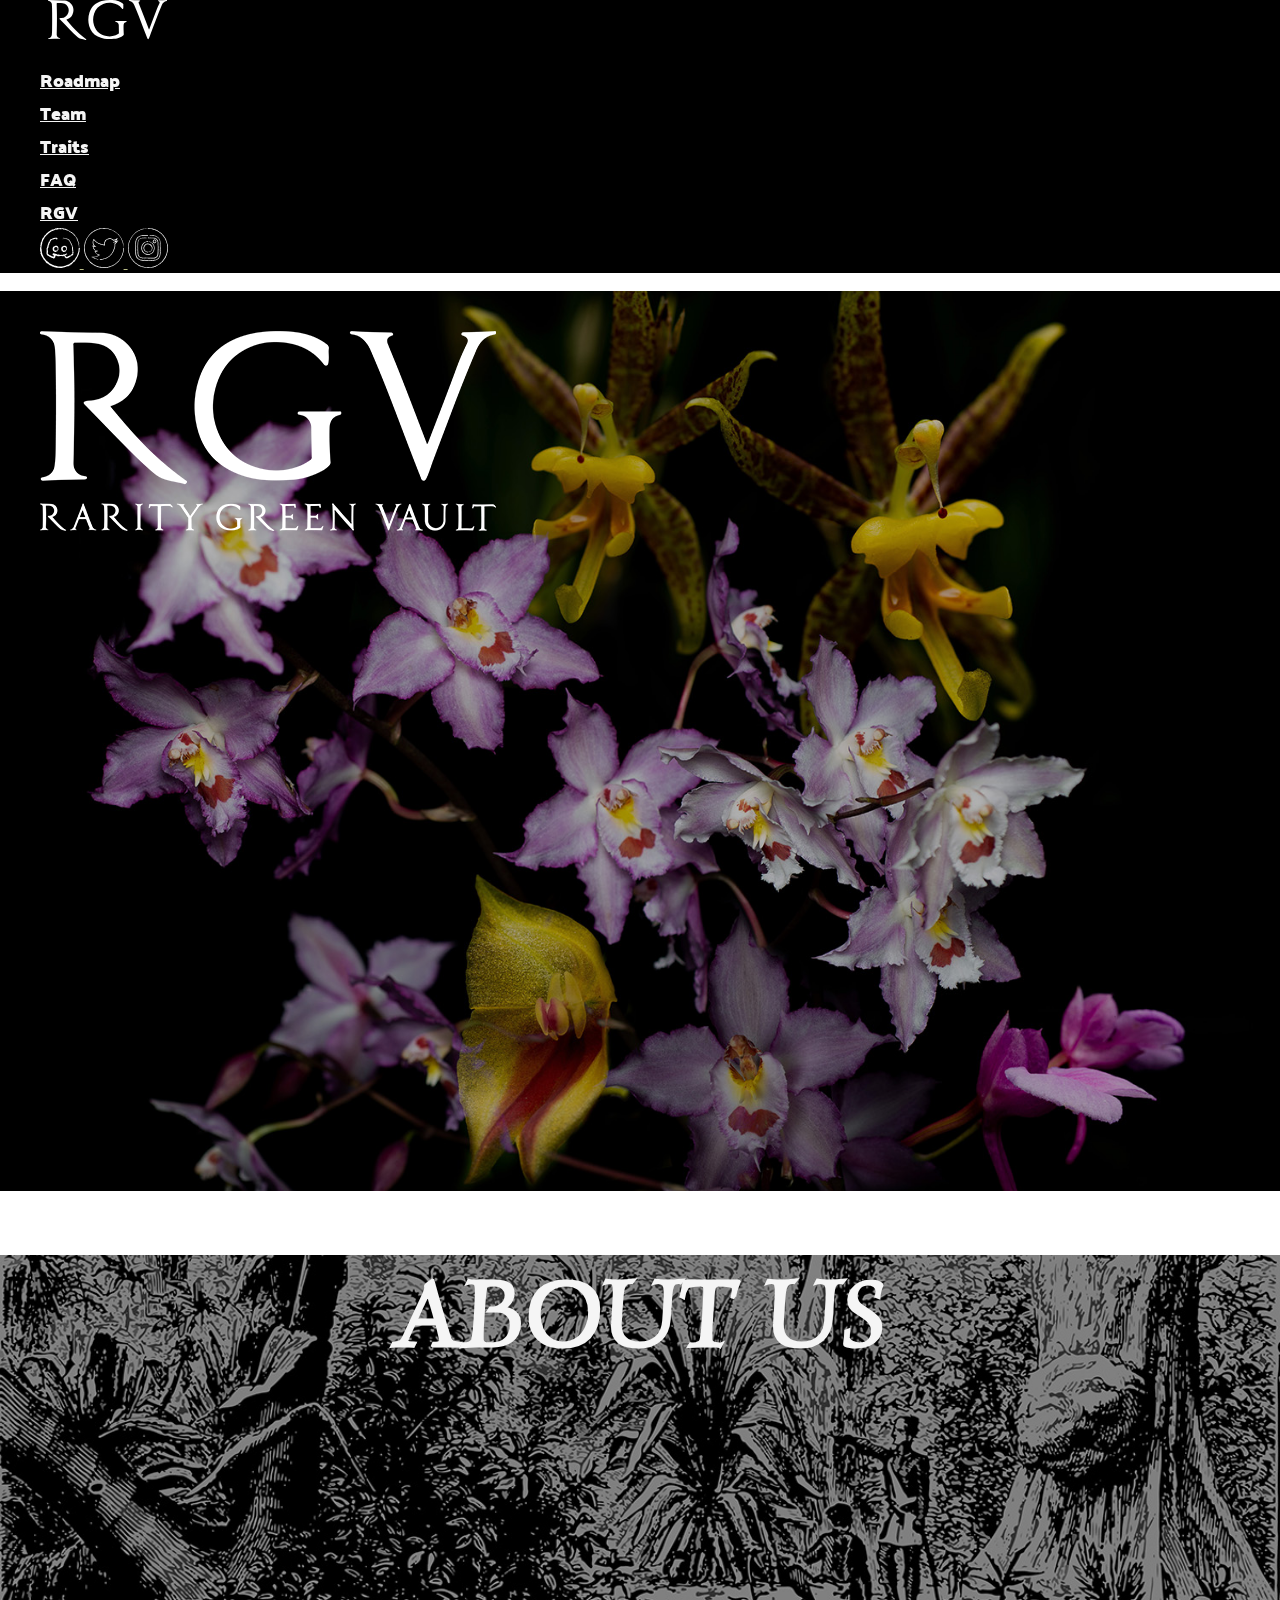
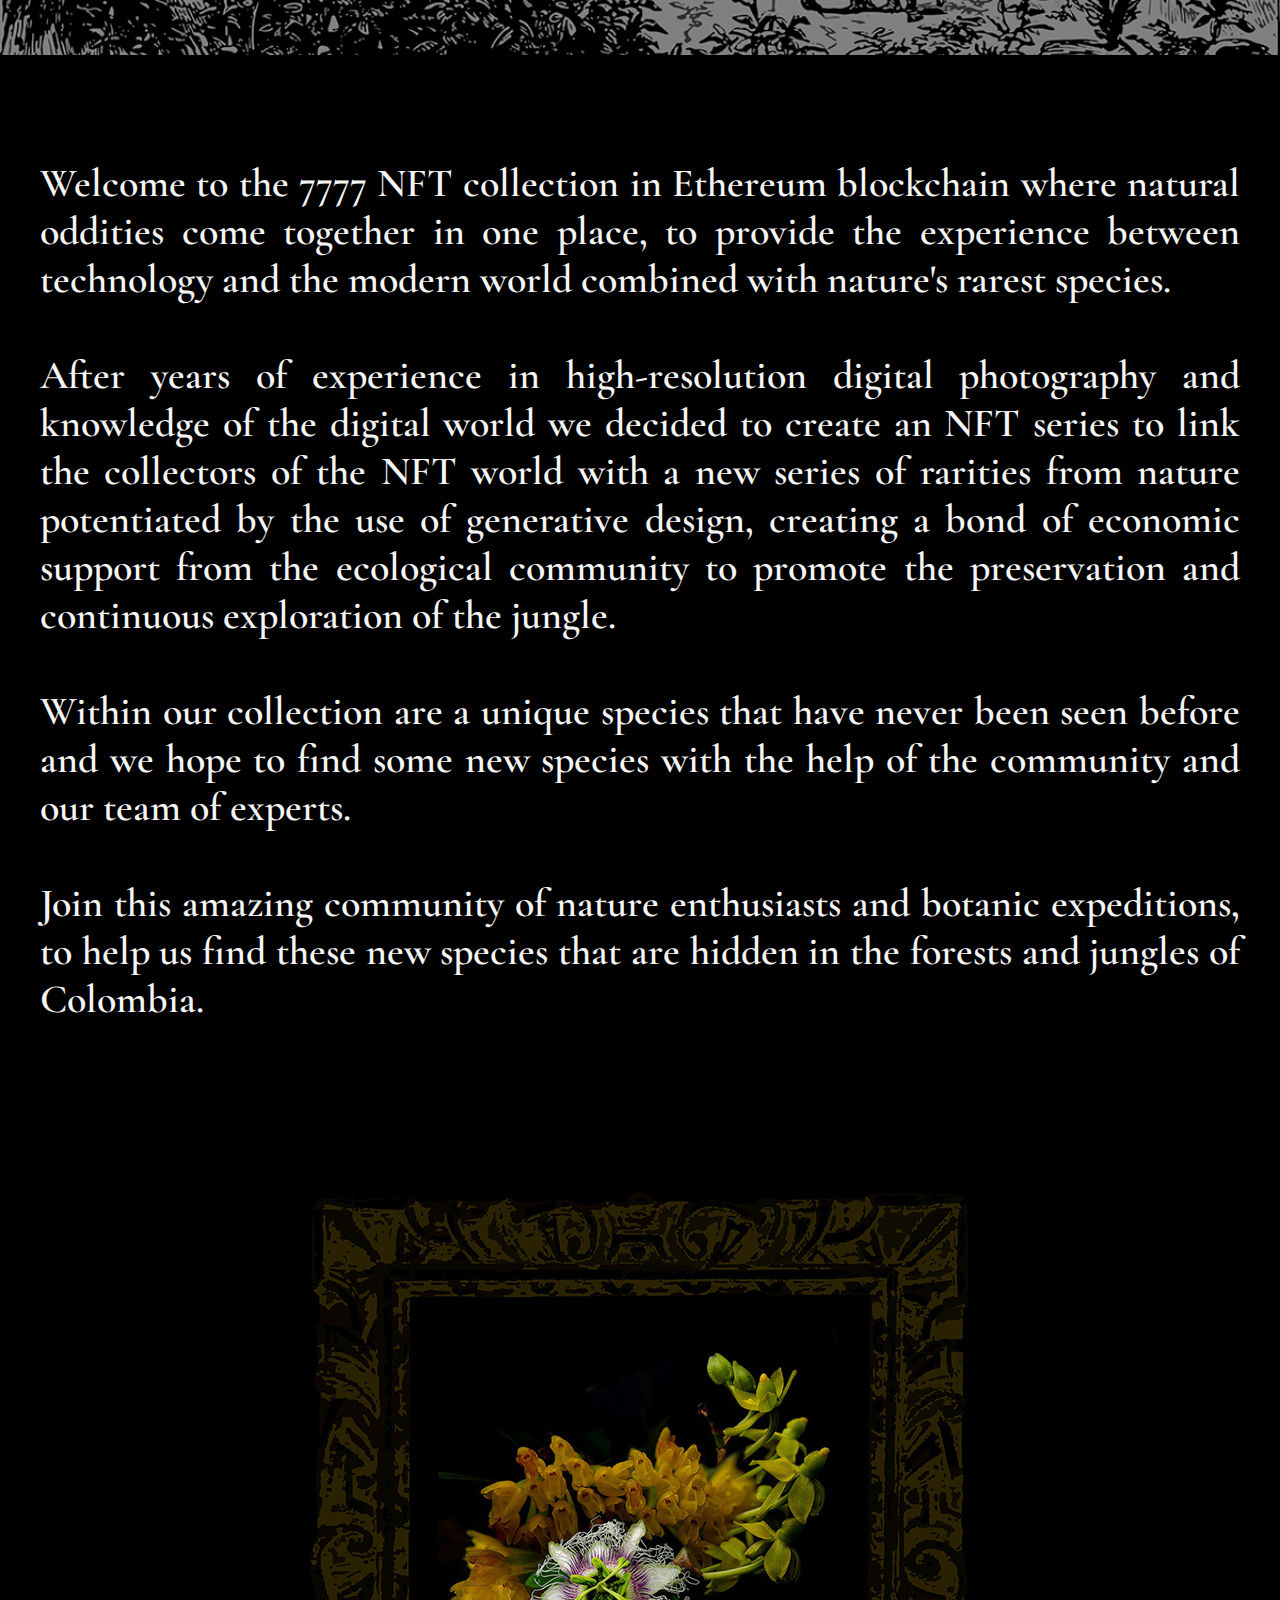
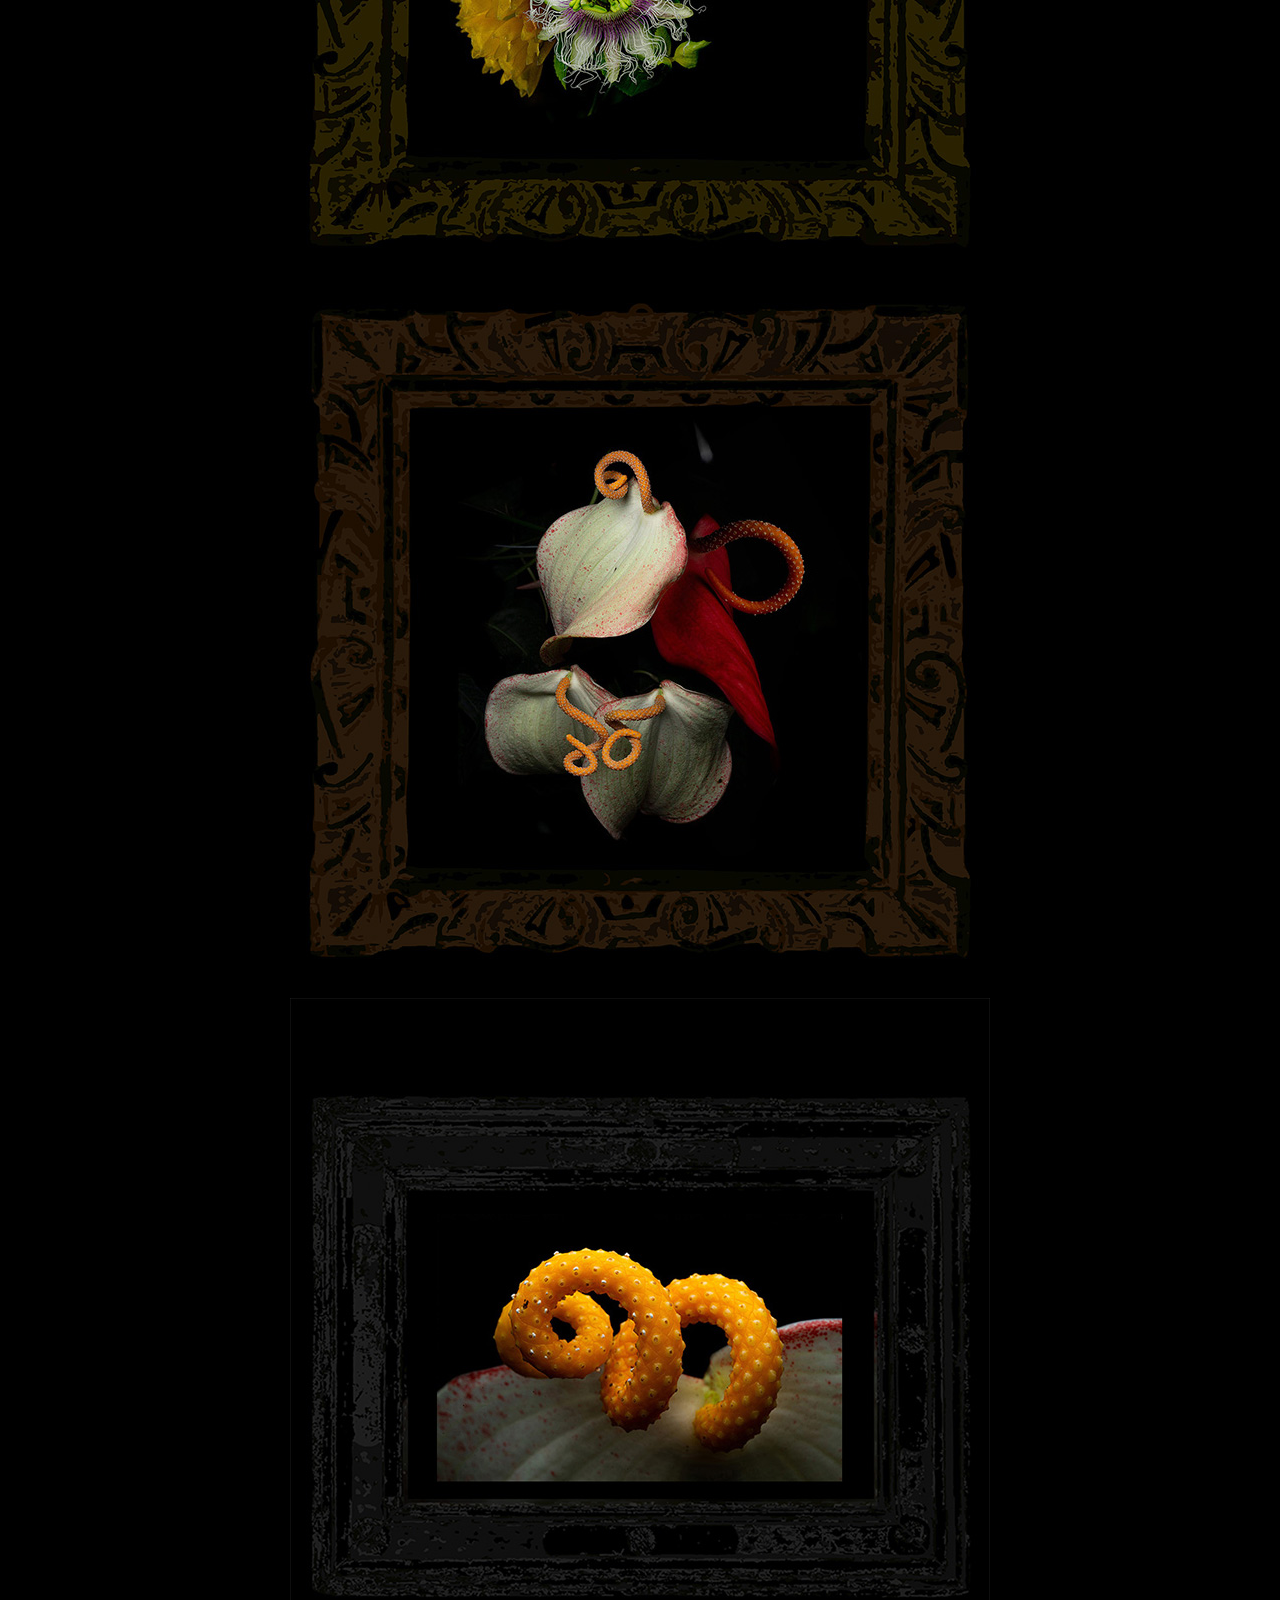
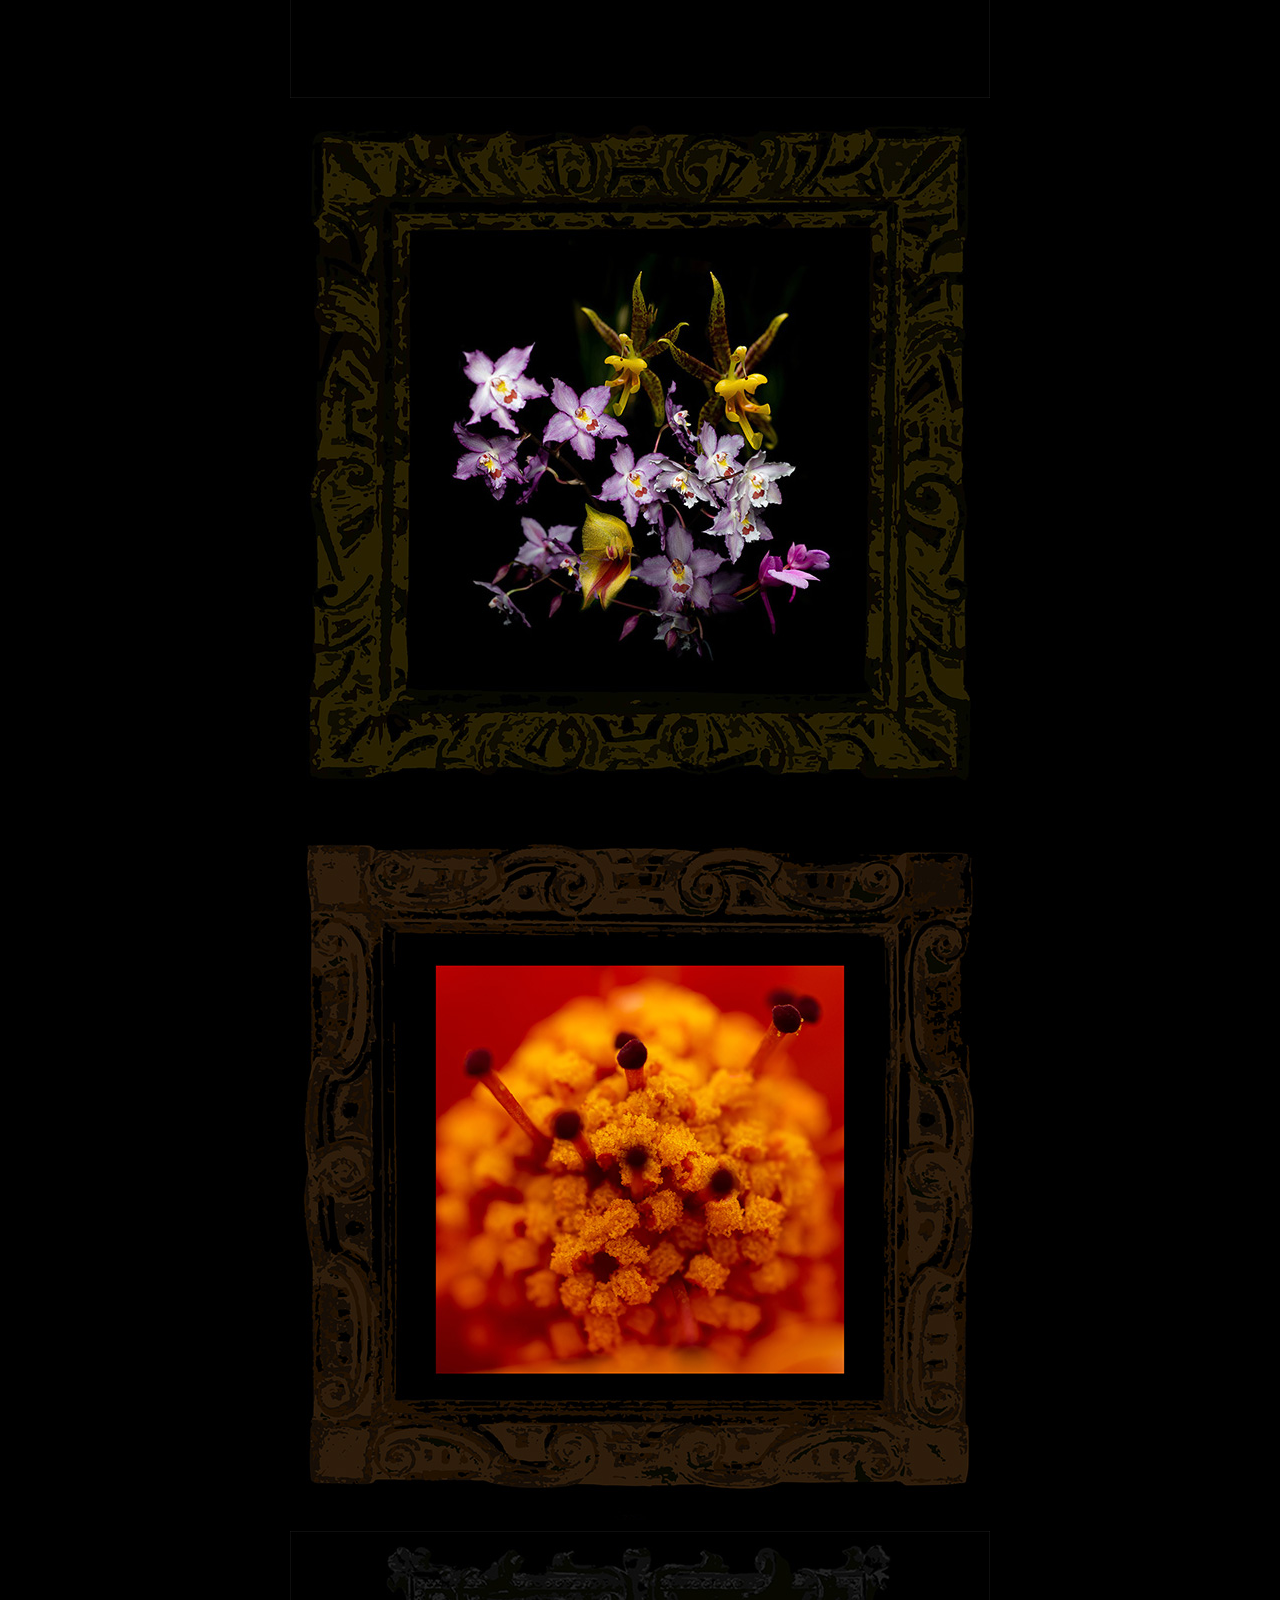
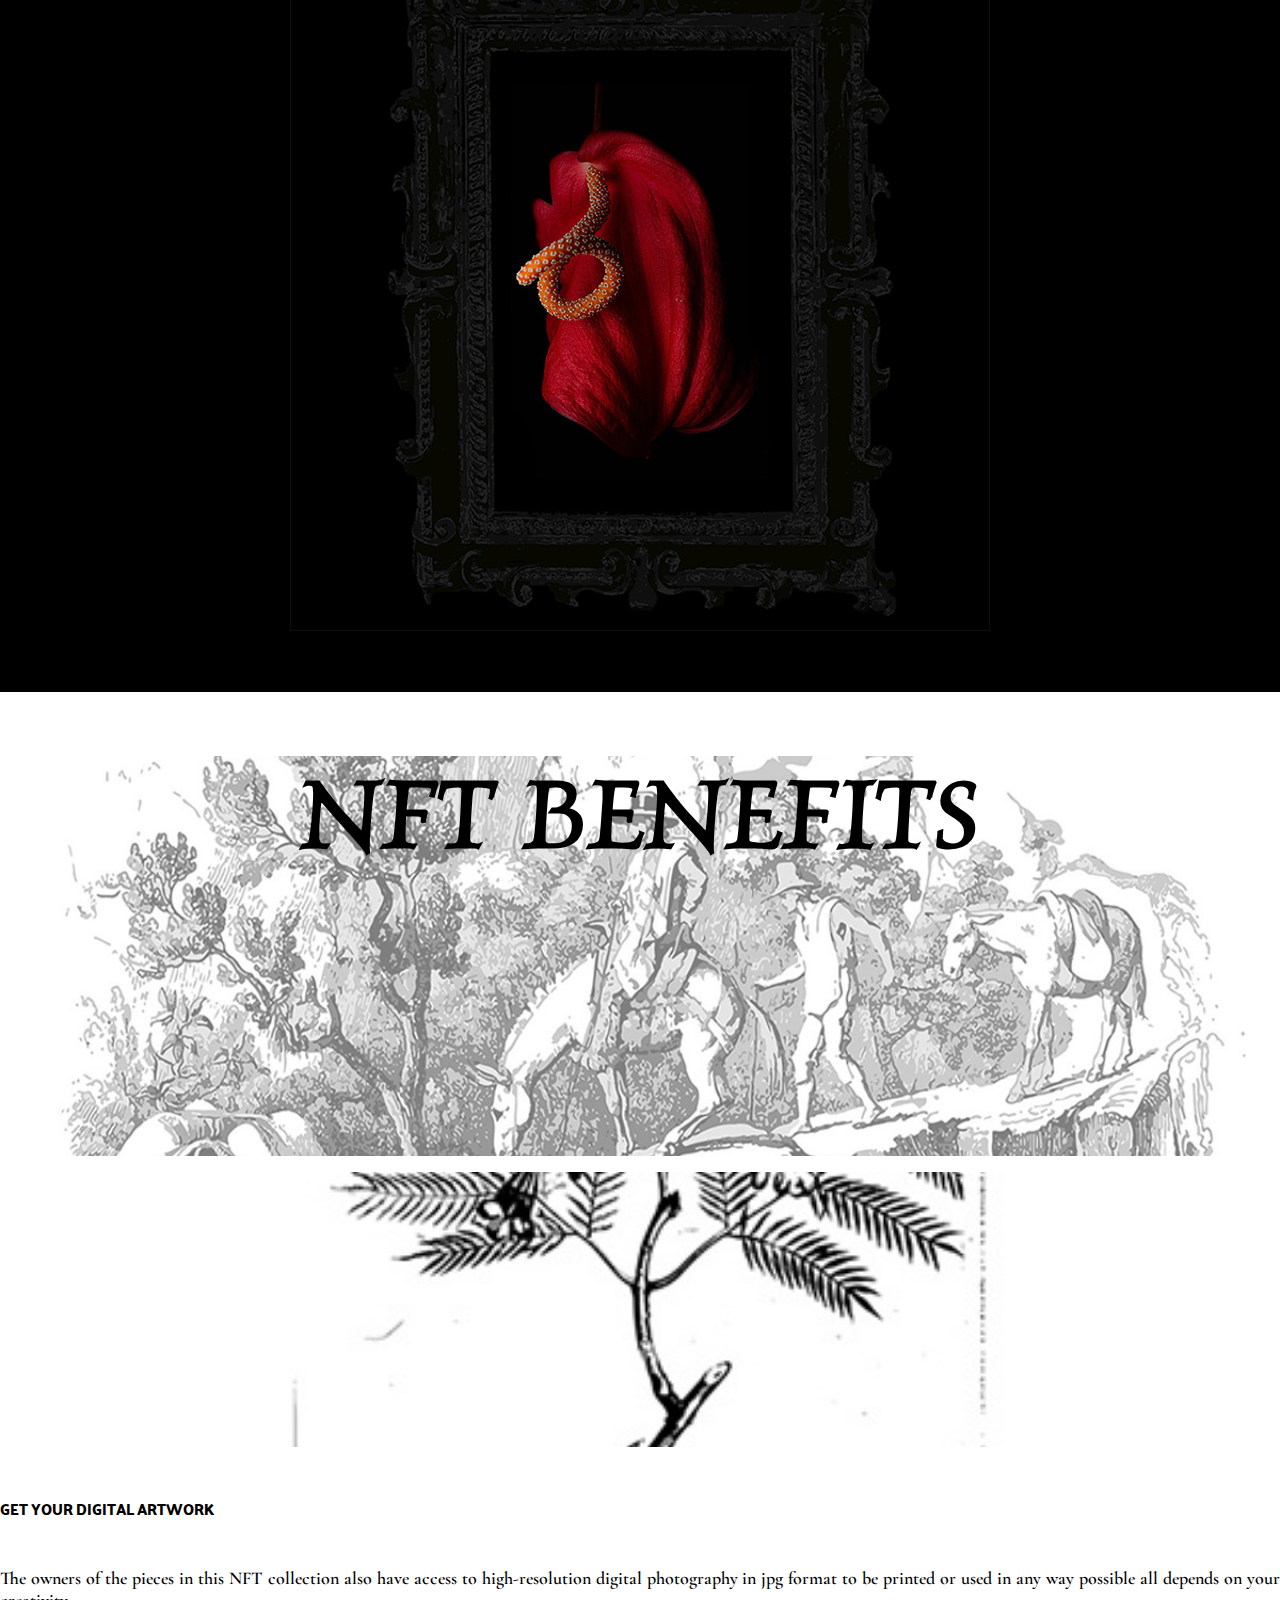
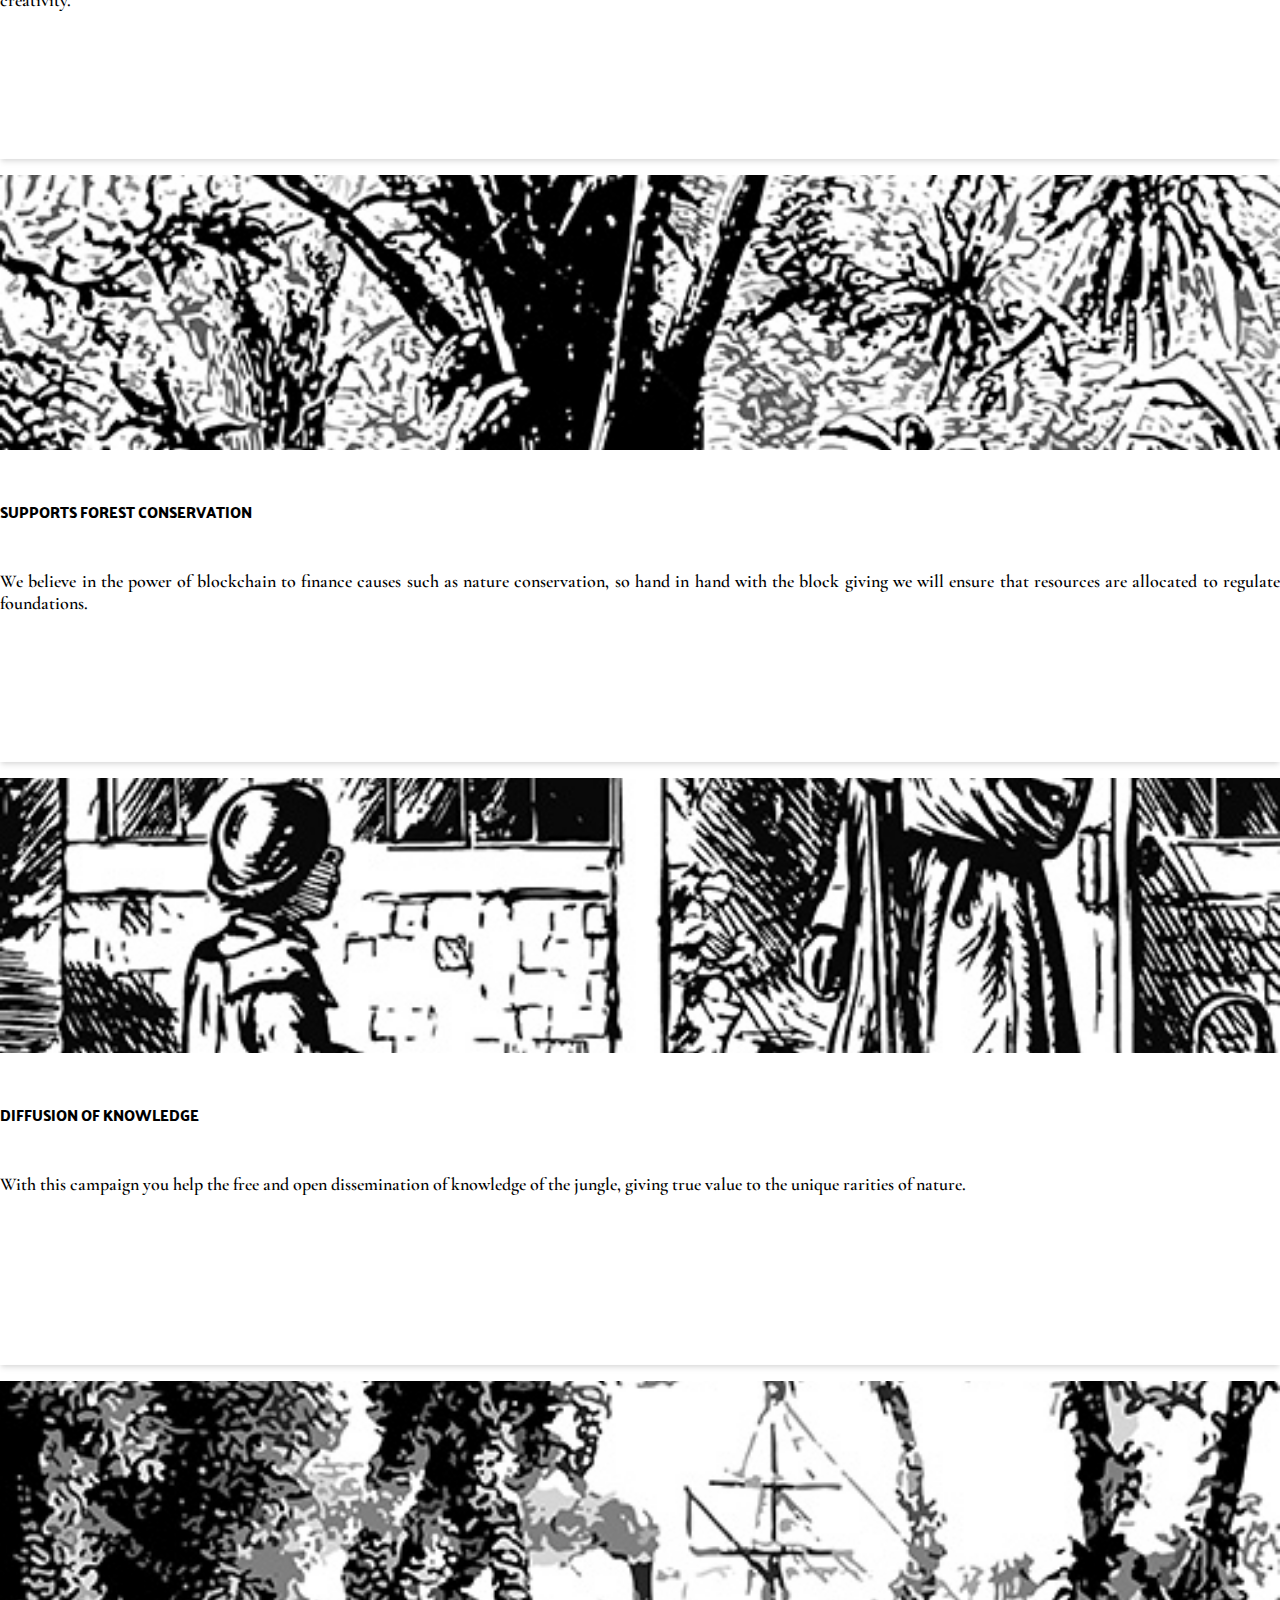
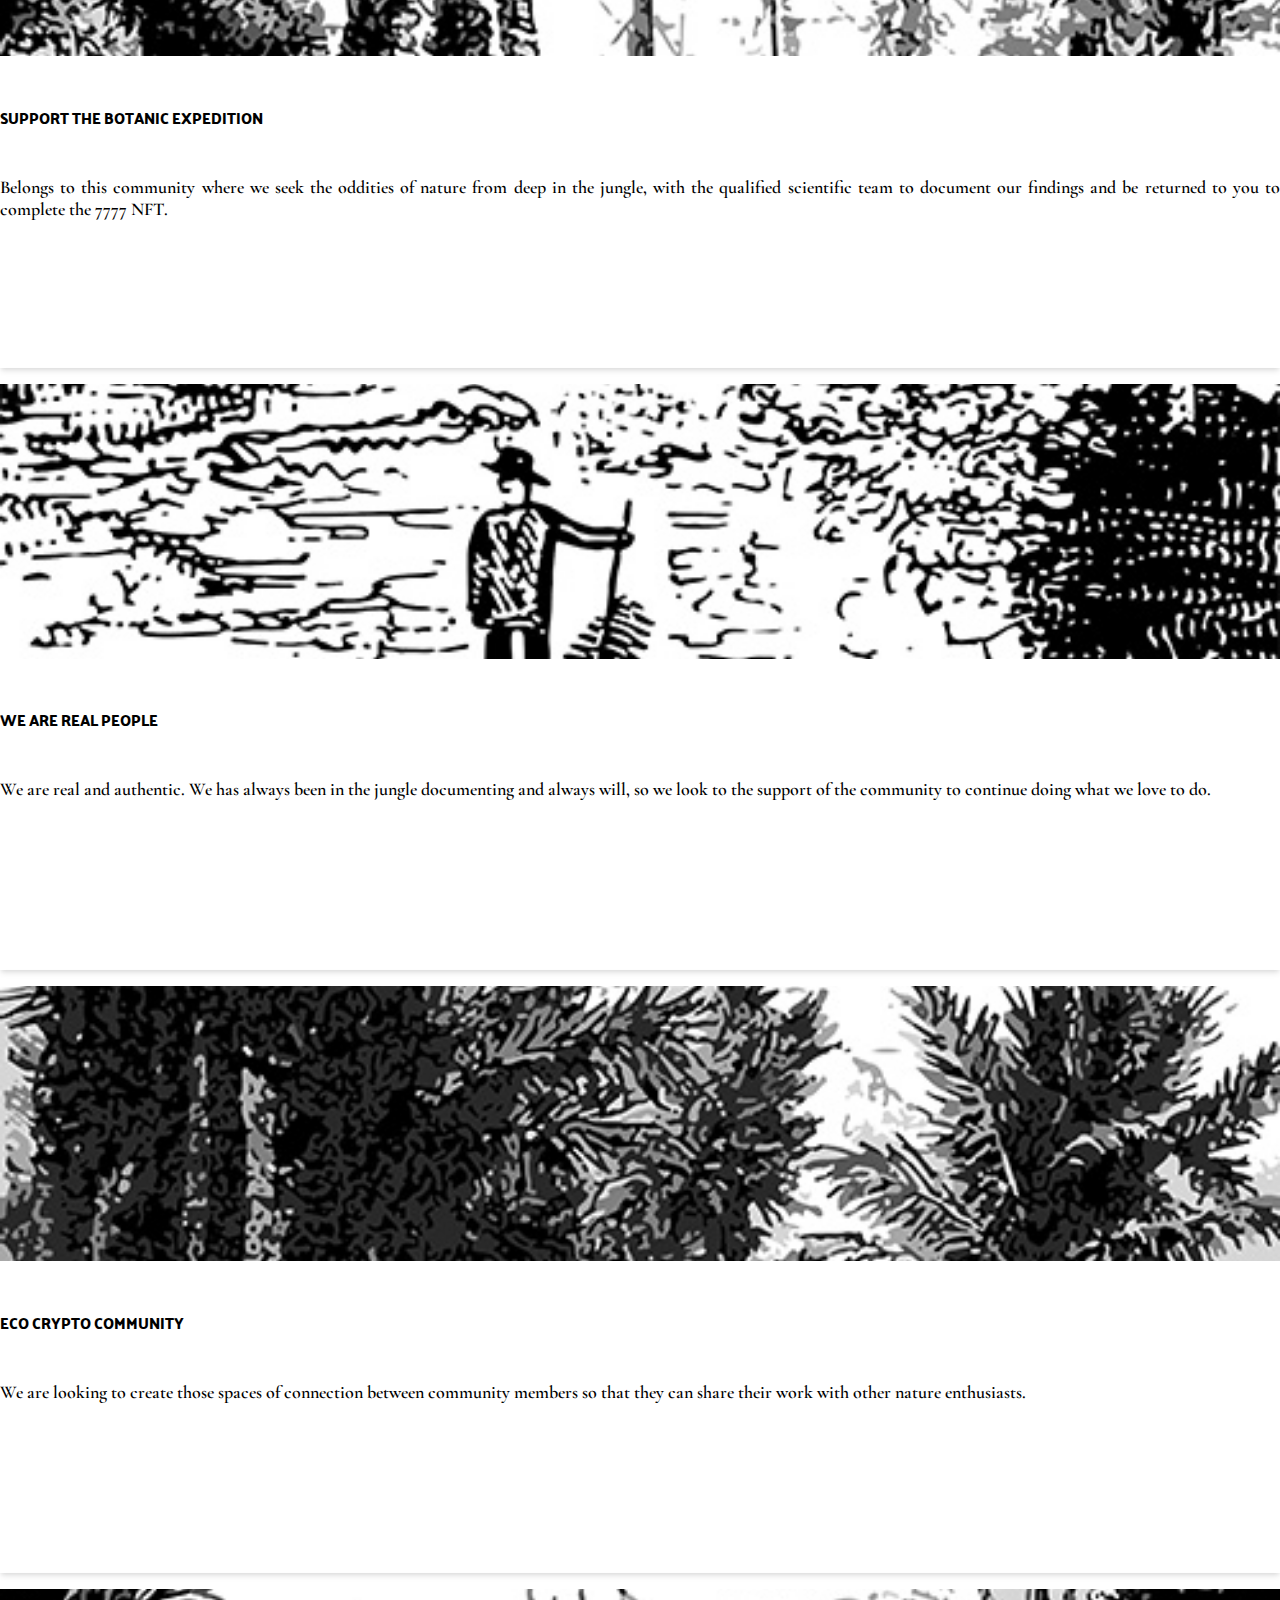
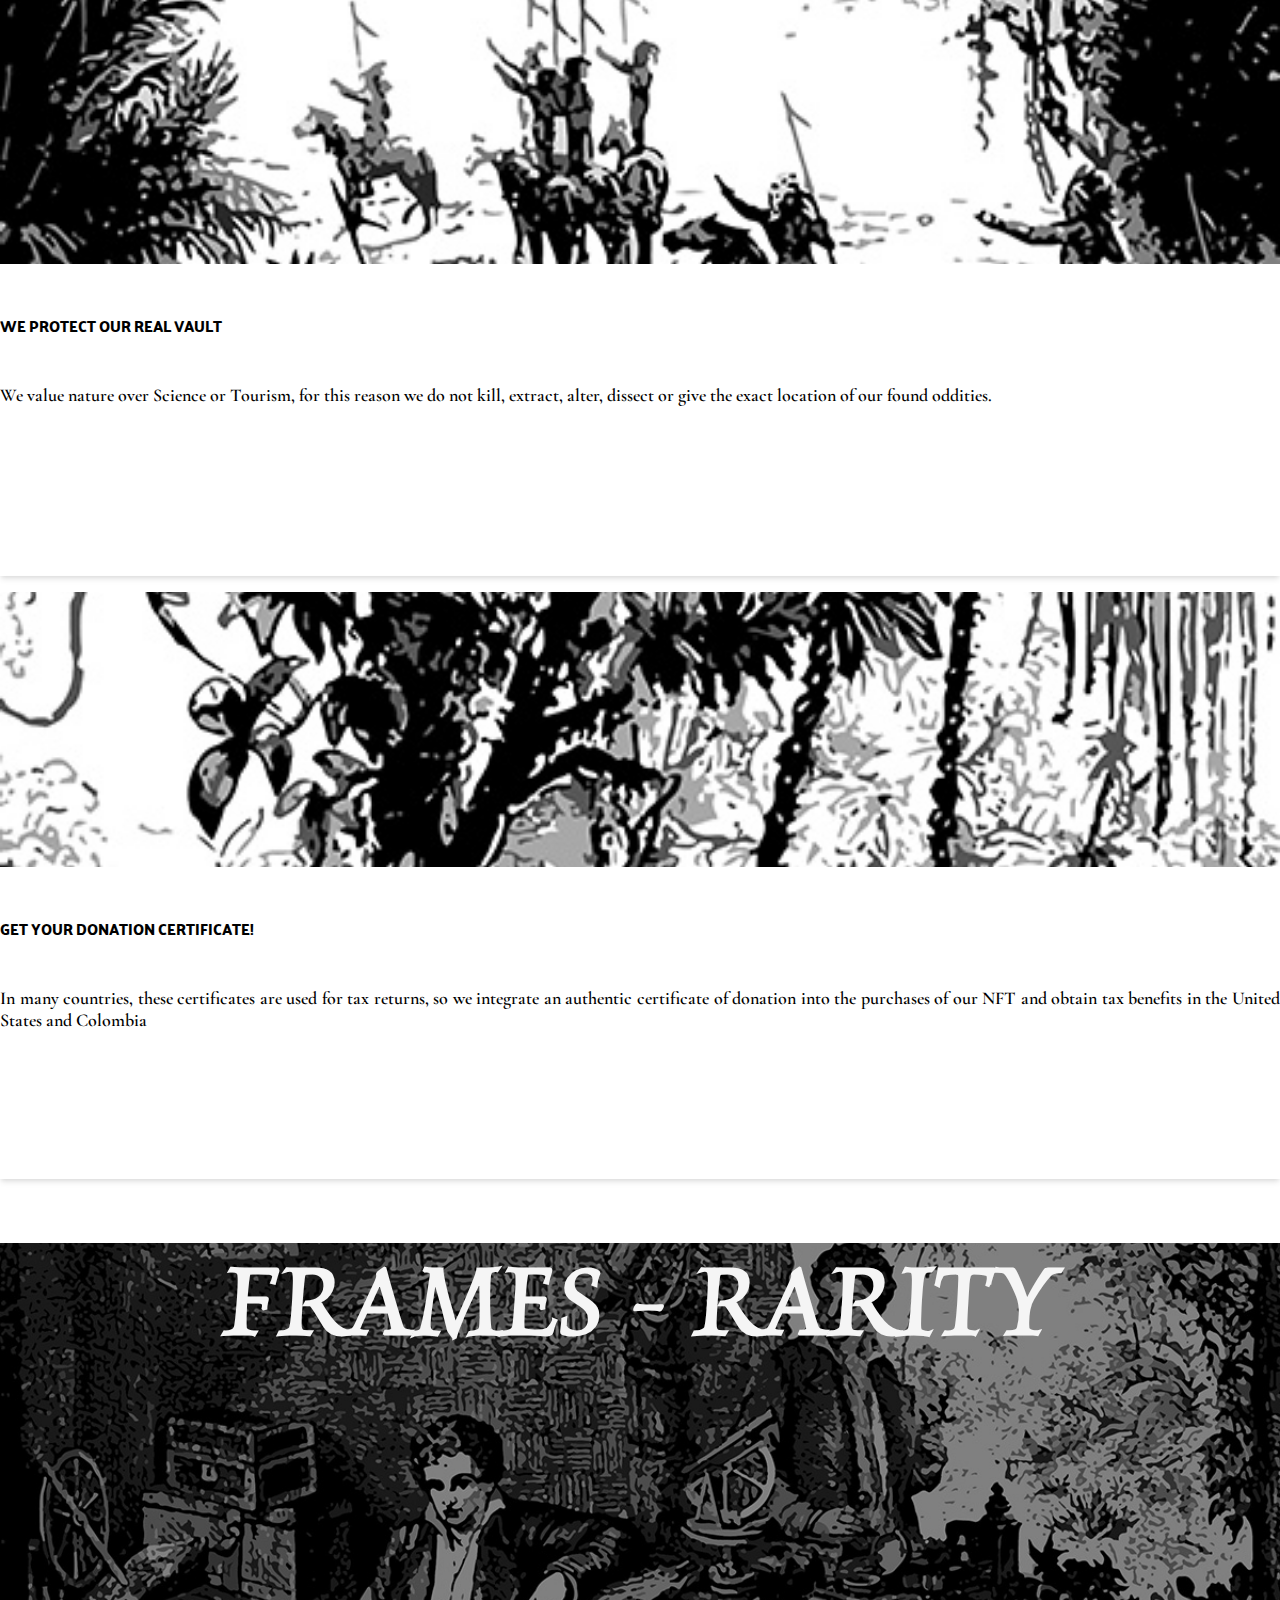
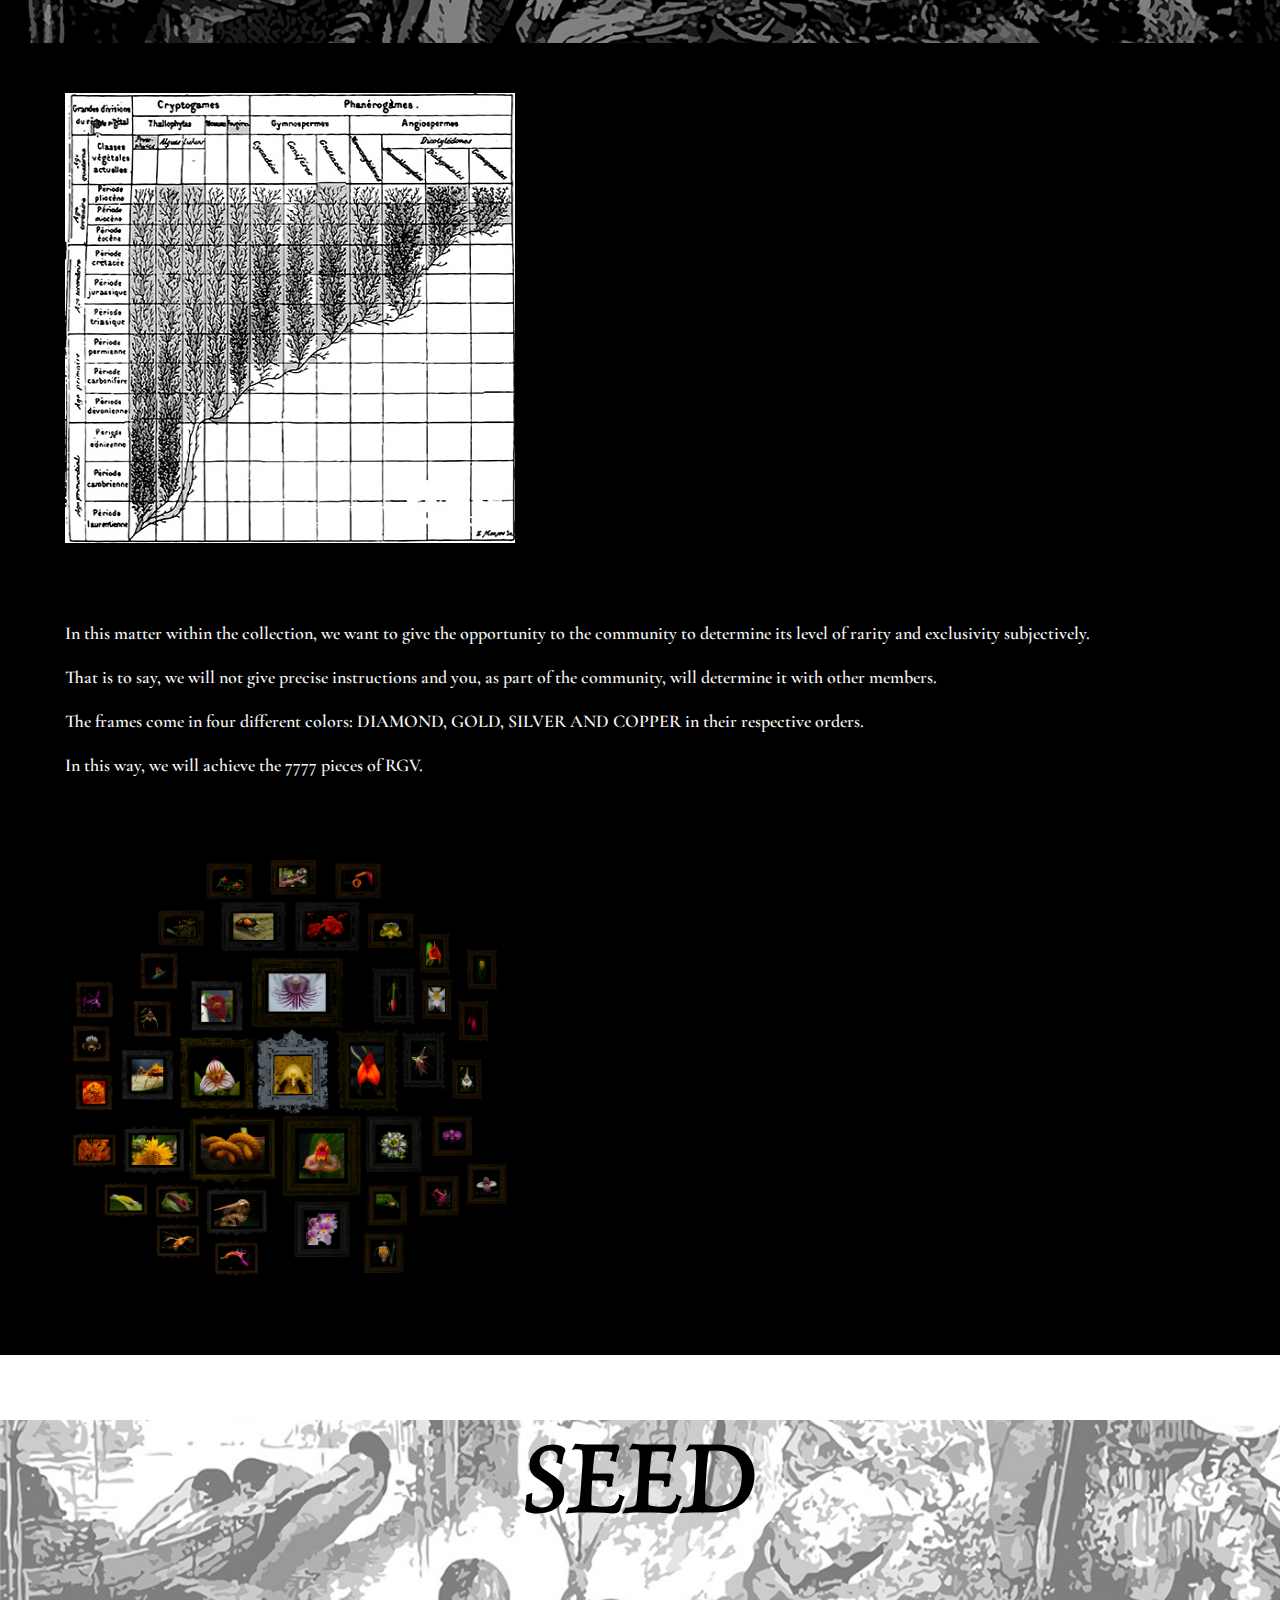
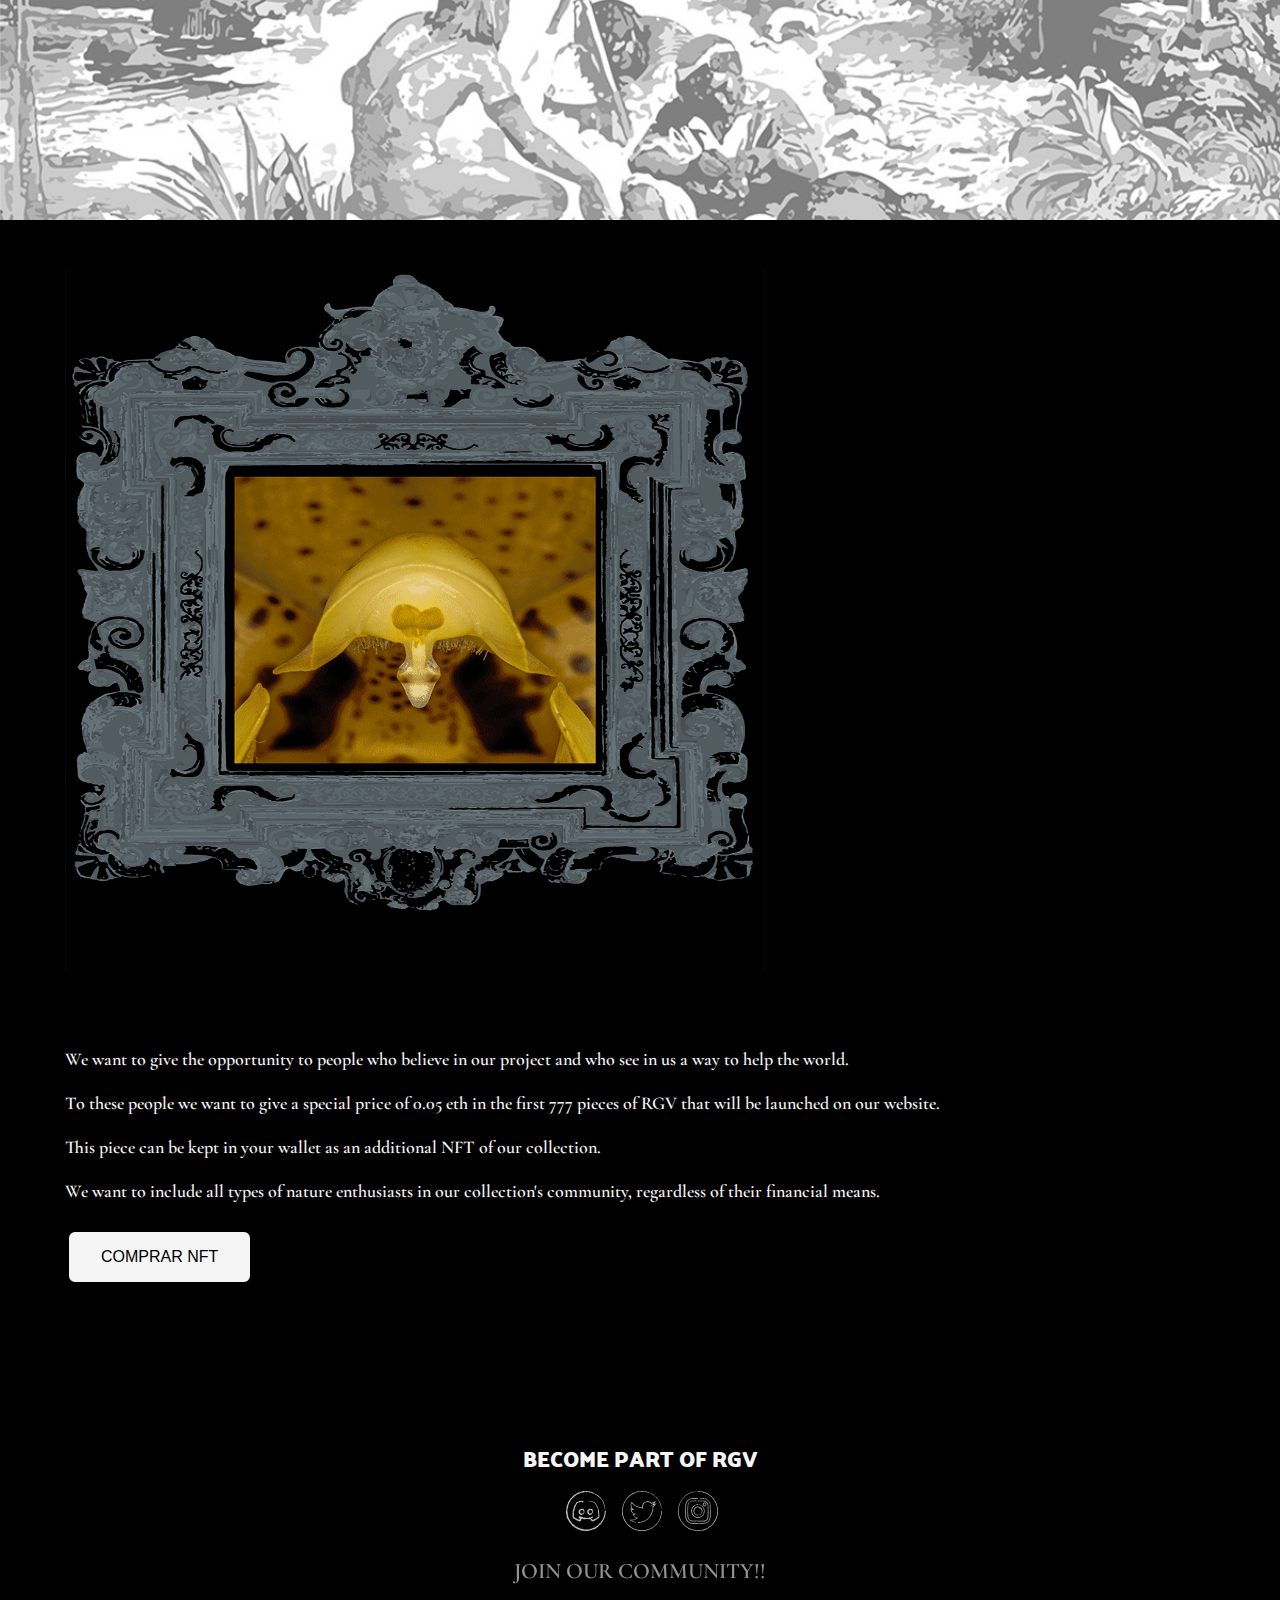
<file: index.html>
<!DOCTYPE html>
<html lang="en">
<head>
    <meta charset="UTF-8">
    <meta http-equiv="X-UA-Compatible" content="IE=edge">
    <meta name="viewport" content="width=device-width, initial-scale=1.0">
    <meta name="description" content="Mint &amp; spread love with this NFT collection and support charity conserve nature and native species!">
    <meta name="keywords" content="NFT, Love, Passion, flowers, Orchid, Ethereum, Art, Collectible, Collection, Chiribiquete">
    <link rel="preconnect" href="https://fonts.googleapis.com">
    <link rel="preconnect" href="https://fonts.gstatic.com" crossorigin>
    <link href="https://fonts.googleapis.com/css2?family=Cormorant+Garamond&family=Luxurious+Roman&family=Palanquin+Dark&display=swap" rel="stylesheet"><link href="https://cdn.jsdelivr.net/npm/bootstrap@5.2.0-beta1/dist/css/bootstrap.min.css" rel="stylesheet" integrity="sha384-0evHe/X+R7YkIZDRvuzKMRqM+OrBnVFBL6DOitfPri4tjfHxaWutUpFmBp4vmVor" crossorigin="anonymous">
    <link rel="stylesheet" href="/style.css">
    <meta name="author" content="j4c0b0_bl4nd0n">
    <link rel="icon" href="/img/iconA.jpg" >
    <title>Rarity Green Vault NFT Collection</title>

</head>
    
<body>
    <header class="sticky-top">
        <nav class="navbar navbar-expand-xxxl" style="background-color:black;">
            <a class="navbar-brand" href="/index.html">
                <img src="/img/LOGO_RGV.svg" alt="RARITY GREEN VAULT" height="40px" class="d-inline-block align-text-top">
            </a>
            <ul class="nav justify-content-center"  style="position: sticky; top:0;">
                <li class="nav-item">
                    <a class="nav-link" href="/roadmap.html">Roadmap</a>
                </li>
                <li class="nav-item">
                    <a class="nav-link" href="/team.html">Team</a>
                </li>
                <!--
                <li class="nav-item">
                    <a class="nav-link" href="#">Analitycs</a>
                </li>
                -->
                <li class="nav-item">
                    <a class="nav-link" href="/traits.html">Traits</a>
                </li>
                <li class="nav-item">
                    <a class="nav-link" href="/faq.html">FAQ</a>
                </li>
                <li class="nav-item">
                    <a class="nav-link" href="/index.html">RGV</a>
                </li>
                <li class="nav-item">
                    <a href="" target="_blank">
                        <img src="/img/logo_discord.svg" alt="RGV DISCORD" height="40px" class="d-inline-block align-text-top">
                    </a>
                    <a href="https://twitter.com/RarityGreen" target="_blank">
                        <img src="/img/logo_twitter.svg" alt="RGV TWITTER" height="40px" class="d-inline-block align-text-top">
                    </a>
                    <a href="https://www.instagram.com/raritygreenvault7777/" target="_blank">
                        <img src="/img/logo_IG.svg" alt="RGV INSTAGRAM" height="40px" class="d-inline-block align-text-top">
                    </a>
                </li>
            </ul>
        </nav>
    </header>
    
        <section-front>
            <div class="cover d-flex flex-column justify-content-center align-items-center">
                <div class="row">
                    <div class="col">
                        <img class="img-fluid img_logo" src="/img/LOGO_RGV_complete.png" alt="LOGO RGV">
                    </div>
                </div>
            </div>
        </section-front>

        <section-aboutUs>

            <div class="cover-aboutUs d-flex flex-column justify-content-center align-items-center" id="about">
                <h1 style="text-align: center; font-size: 6rem" class="d-flex flex-column justify-content-center align-items-center">
                    ABOUT US
                </h1>
            </div>
            <div class="row row-cols-12 container-aboutUs" style="background-color: black; color: whitesmoke; ">
                <div class="text-aboutUs col-xl-5">
                    <h4 style="font-family: 'Cormorant Garamond', serif">
                        Welcome to the 7777 NFT collection in Ethereum blockchain where natural oddities come together in one place, to provide the experience between technology and the modern world combined with nature's rarest species.
                        <br><br>
                        After years of experience in high-resolution digital photography and knowledge of the digital world we decided to create an NFT series to link the collectors of the NFT world with a new series of rarities from nature potentiated by the use of generative design, creating a bond of economic support from the ecological community to promote the preservation and continuous exploration of the jungle.
                        <br><br>
                        Within our collection are a unique species that have never been seen before and we hope to find some new species with the help of the community and our team of experts. 
                        <br><br>
                        Join this amazing community of nature enthusiasts and botanic expeditions, to help us find these new species that are hidden in the forests and jungles of Colombia.
                    </h4>
                </div>
                <div class="col-xl-7 d-flex flex-column justify-content-center align-items-center">
                    <div id="carouselExampleCrossfade" class="carousel slide carousel-fade img-aboutUs" data-bs-ride="carousel">
                        <div class="carousel-inner">
                            <div class="carousel-item active" data-bs-interval="1500">
                                <img src="/img/carousel01.jpg" class="align-items-center img-fluid" alt="Unique Rarity" width="700" height="700">
                            </div>
                            <div class="carousel-item" data-bs-interval="1500">
                                <img src="/img/carousel02.jpg" class="align-items-center img-fluid" alt="Unique Rarity" width="700" height="700">
                            </div>
                            <div class="carousel-item" data-bs-interval="1500">
                                <img src="/img/carousel03.jpg" class="align-items-center img-fluid" alt="Unique Rarity" width="700" height="700">
                            </div>
                            <div class="carousel-item" data-bs-interval="1500">
                                <img src="/img/carousel04.jpg" class="align-items-center img-fluid" alt="Unique Rarity" width="700" height="700">
                            </div>
                            <div class="carousel-item" data-bs-interval="1500">
                                <img src="/img/carousel05.jpg" class="align-items-center img-fluid" alt="Unique Rarity" width="700" height="700">
                            </div>
                            <div class="carousel-item" data-bs-interval="1500">
                                <img src="/img/carousel06.jpg" class="align-items-center img-fluid" alt="Unique Rarity" width="700" height="700">
                            </div>
                        </div>
                    </div>
                </div>
            </div>
        </section-aboutUs>

        <section-benefits>
            <div class="cover-benefits d-flex flex-column justify-content-center align-items-center" id="benefits">
                <h1 style="text-align: center; font-size: 6rem">
                    NFT BENEFITS
                </h1>
            </div>
            <div class="container mb-5 mt-5">
                <div class="row">
                    <div class="col-12 col-md-6 col-lg-4 col-xl-3 mt-2">
                        <div class="card">
                            <div title="GET YOUR DIGITAL ARTWORK" class="cover cover-small" style="background-image:url(/img/card01.jpg)">
                            </div>
                            <br>
                            <div class="card-body">
                                <h5 class="card-title">GET YOUR DIGITAL ARTWORK</h5>
                                <p class="card-text">The owners of the pieces in this NFT collection also have access to high-resolution digital photography in jpg format to be printed or used in any way possible all depends on your creativity.</p>
                            </div>
                        </div>
                    </div>
                    
                    <div class="col-12 col-md-6 col-lg-4 col-xl-3 mt-2">
                        <div class="card">
                            <div title="SUPPORTS FOREST CONSERVATION" class="cover cover-small" style="background-image:url(/img/card02.jpg)">
                            </div>
                            <br>
                            <div class="card-body">
                                <h5 class="card-title">SUPPORTS FOREST CONSERVATION</h5>
                                <p class="card-text">We believe in the power of blockchain to finance causes such as nature conservation, so hand in hand with the block giving we will ensure that resources are allocated to regulate foundations.</p>
                            </div>
                        </div>
                    </div>

                    <div class="col-12 col-md-6 col-lg-4 col-xl-3 mt-2">
                        <div class="card">
                            <div title="DIFFUSION OF KNOWLEDGE" class="cover cover-small" style="background-image:url(/img/card03.jpg)">
                            </div>
                            <br>
                            <div class="card-body">
                                <h5 class="card-title">DIFFUSION OF KNOWLEDGE</h5>
                                <p class="card-text">With this campaign you help the free and open dissemination of knowledge of the jungle, giving true value to the unique rarities of nature.</p>
                            </div>
                        </div>
                    </div>
                    <div class="col-12 col-md-6 col-lg-4 col-xl-3 mt-2">
                        <div class="card">
                            <div title="SUPPORT THE BOTANIC EXPEDITION" class="cover cover-small" style="background-image:url(/img/card04.jpg)">
                            </div>
                            <br>
                            <div class="card-body">
                                <h5 class="card-title">SUPPORT THE BOTANIC EXPEDITION</h5>
                                <p class="card-text">Belongs to this community where we seek the oddities of nature from deep in the jungle, with the qualified scientific team to document our findings and be returned to you to complete the 7777 NFT.</p>
                            </div>
                        </div>
                    </div>
                    
                    <div class="col-12 col-md-6 col-lg-4 col-xl-3 mt-2">
                        <div class="card">
                            <div title="WE ARE REAL PEOPLE" class="cover cover-small" style="background-image:url(/img/card05.jpg)">
                            </div>
                            <br>
                            <div class="card-body">
                                <h5 class="card-title">WE ARE REAL PEOPLE</h5>
                                <p class="card-text">We are real and authentic. We has always been in the jungle documenting and always will, so we look to the support of the community to continue doing what we love to do.</p>
                            </div>
                        </div>
                    </div>

                    <div class="col-12 col-md-6 col-lg-4 col-xl-3 mt-2">
                        <div class="card">
                            <div title="ECO CRYPTO COMMUNITY" class="cover cover-small" style="background-image:url(/img/card06.jpg)">
                            </div>
                            <br>
                            <div class="card-body">
                                <h5 class="card-title">ECO CRYPTO COMMUNITY</h5>
                                <p class="card-text">We are looking to create those spaces of connection between community members so that they can share their work with other nature enthusiasts.</p>
                            </div>
                        </div>
                    </div>
                    <div class="col-12 col-md-6 col-lg-4 col-xl-3 mt-2">
                        <div class="card">
                            <div title="WE PROTECT OUR REAL VAULT" class="cover cover-small" style="background-image:url(/img/card07.jpg)">
                            </div>
                            <br>
                            <div class="card-body">
                                <h5 class="card-title">WE PROTECT OUR REAL VAULT</h5>
                                <p class="card-text">We value nature over Science or Tourism, for this reason we do not kill, extract, alter, dissect or give the exact location of our found oddities.</p>
                            </div>
                        </div>
                    </div>
                    
                    <div class="col-12 col-md-6 col-lg-4 col-xl-3 mt-2">
                        <div class="card">
                            <div title="GET YOUR DONATION CERTIFICATE NOW!" class="cover cover-small" style="background-image:url(/img/card08.jpg)">
                            </div>
                            <br>
                            <div class="card-body">
                                <h5 class="card-title">GET YOUR DONATION CERTIFICATE!</h5>
                                <p class="card-text">In many countries, these certificates are used for tax returns, so we integrate an authentic certificate of donation into the purchases of our NFT and obtain tax benefits in the United States and Colombia</p>
                            </div>
                        </div>
                    </div>

                </div>
            </div>
        </section-benefits>

        <section-frames>

            <div class="cover-frames d-flex flex-column justify-content-center align-items-center" id="frames">
                <h1 style="text-align: center; font-size: 6rem" class="d-flex flex-column justify-content-center align-items-center">
                    FRAMES - RARITY
                </h1>
            </div>
            <div class="row row-cols-12 container-frames1" style="background-color: black; color: whitesmoke">
                <div class="col-lg-4 d-flex flex-column justify-content-center align-items-center">
                    <img src="/img/frames_IMG1.jpg" class="align-items-center img-fluid" alt="beautiful frames" width="450" height="450">
                </div>
                <div class="text-frames col-lg-8">
                    <h4 style="font-family: 'Cormorant Garamond', serif">
                        In this matter within the collection, we want to give the opportunity to the community to determine its level of rarity and exclusivity subjectively.
                        <br><br>
                        That is to say, we will not give precise instructions and you, as part of the community, will determine it with other members.
                        <br><br>
                        The frames come in four different colors: DIAMOND, GOLD, SILVER AND COPPER in their respective orders.
                        <br><br>
                        In this way, we will achieve the 7777 pieces of RGV.
                    </h4>
                </div>
            </div>
            <div class="row row-cols-12 container-frames2" style="background-color: black; color: whitesmoke">
                <img src="/img/frames_IMG2.jpg" class="align-items-center img-fluid" alt="..." width="450" height="450">
            </div>
        </section-frames>

        <section-seed>

            <div class="cover-seed d-flex flex-column justify-content-center align-items-center">
                <h1 style="text-align: center; font-size: 6rem" class="d-flex flex-column justify-content-center align-items-center">
                    SEED
                </h1>
            </div>
            <div class="row row-cols-12 container-seed" style="background-color: black; color: whitesmoke">
                <div class="col-lg-7 d-flex flex-column justify-content-center align-items-center">
                    <img src="/img/seed.gif" class="align-items-center img-fluid" alt="RGV SEED" width="700" height="700">
                </div>
                <div class="text-seed col-lg-5">
                    <h4 style="font-family: 'Cormorant Garamond', serif">
                        We want to give the opportunity to people who believe in our project and who see in us a way to help the world.
                        <br><br>
                        To these people we want to give a special price of 0.05 eth in the first 777 pieces of RGV that will be launched on our website.
                        <br><br>
                        This piece can be kept in your wallet as an additional NFT of our collection.
                        <br><br>
                        We want to include all types of nature enthusiasts in our collection's community, regardless of their financial means.
                    </h4>
                    <a href="https://opensea.io/assets/ethereum/0xaa8abd4e99635ea5b44986766fd9f31cced31af7/0" target="_blank" class="container_button d-flex flex-column justify-content-center align-items-center">
                        <button class="button button1">COMPRAR NFT</button>
                    </a>
                </div>
            </div>
        </section-seed>

        <div class="footer">
            <footer>
                <div class="container">
                    <div class="row">
                        <div class="col-sm-6 col-md-3 item">
                            <h3 style="font-size: 22px;">BECOME PART OF RGV</h3>
                            <div class="col item social mb-3">
                                <a href="" target="_blank">
                                    <img src="/img/logo_discord.svg" alt="RGV DISCORD" height="40px" class="d-inline-block align-text-top">
                                </a>
                                <a href="https://twitter.com/RarityGreen" target="_blank">
                                    <img src="/img/logo_twitter.svg" alt="RGV TWITTER" height="40px" class="d-inline-block align-text-top">
                                </a>
                                <a href="https://www.instagram.com/raritygreenvault7777/" target="_blank">
                                    <img src="/img/logo_IG.svg" alt="RGV INSTAGRAM" height="40px" class="d-inline-block align-text-top">
                                </a>
                            </div>
                            <ul>
                                <li>
                                <p>JOIN OUR COMMUNITY!!</p>    
                                </li>
                            </ul>
                        </div>
                        <div class="col-sm-6 col-md-3 item">
                            <h3>RGV</h3>
                            <ul>
                                <li><a href="/index.html">Home</a></li>
                                <li><a href="/index.html#about">About Us</a></li>
                                <li><a href="/index.html#benefits">Benefits</a></li>
                                <li><a href="/index.html#frames">Frames</a></li>
                                <li><a href="/roadmap.html">Roadmap</a></li>
                                <li><a href="/team.html">Team</a></li>
                                <!--
                                <li><a href="#">License</a></li>
                                <li><a href="#">Analitycs</a></li>
                                -->
                                <li><a href="/traits.html">Traits</a></li>
                                <li><a href="/faq.html">FAQ</a></li>
                            </ul>
                        </div>
                        <div class="col-md-6 item text">
                            <h3>RARITY GREEN VAULT</h3>
                            <p>Rarity green vault  (RGV) is  a NFT Project based on hihg quality botanical photography and generative randomization , we had most rare and exclusive collection looking for transform the industry with a new concept of rareness and ecological comunity.</p>
                        </div>
                    </div>
                    <p class="copyright">Rarity Green Vault NFT Collection © 2022 - Website built in-house <3<3<3</p>
                </div>
            </footer>
        </div>
            <script src="https://cdn.jsdelivr.net/npm/bootstrap@5.2.0-beta1/dist/js/bootstrap.bundle.min.js" integrity="sha384-pprn3073KE6tl6bjs2QrFaJGz5/SUsLqktiwsUTF55Jfv3qYSDhgCecCxMW52nD2" crossorigin="anonymous"></script>
    </body>
</html>
</file>
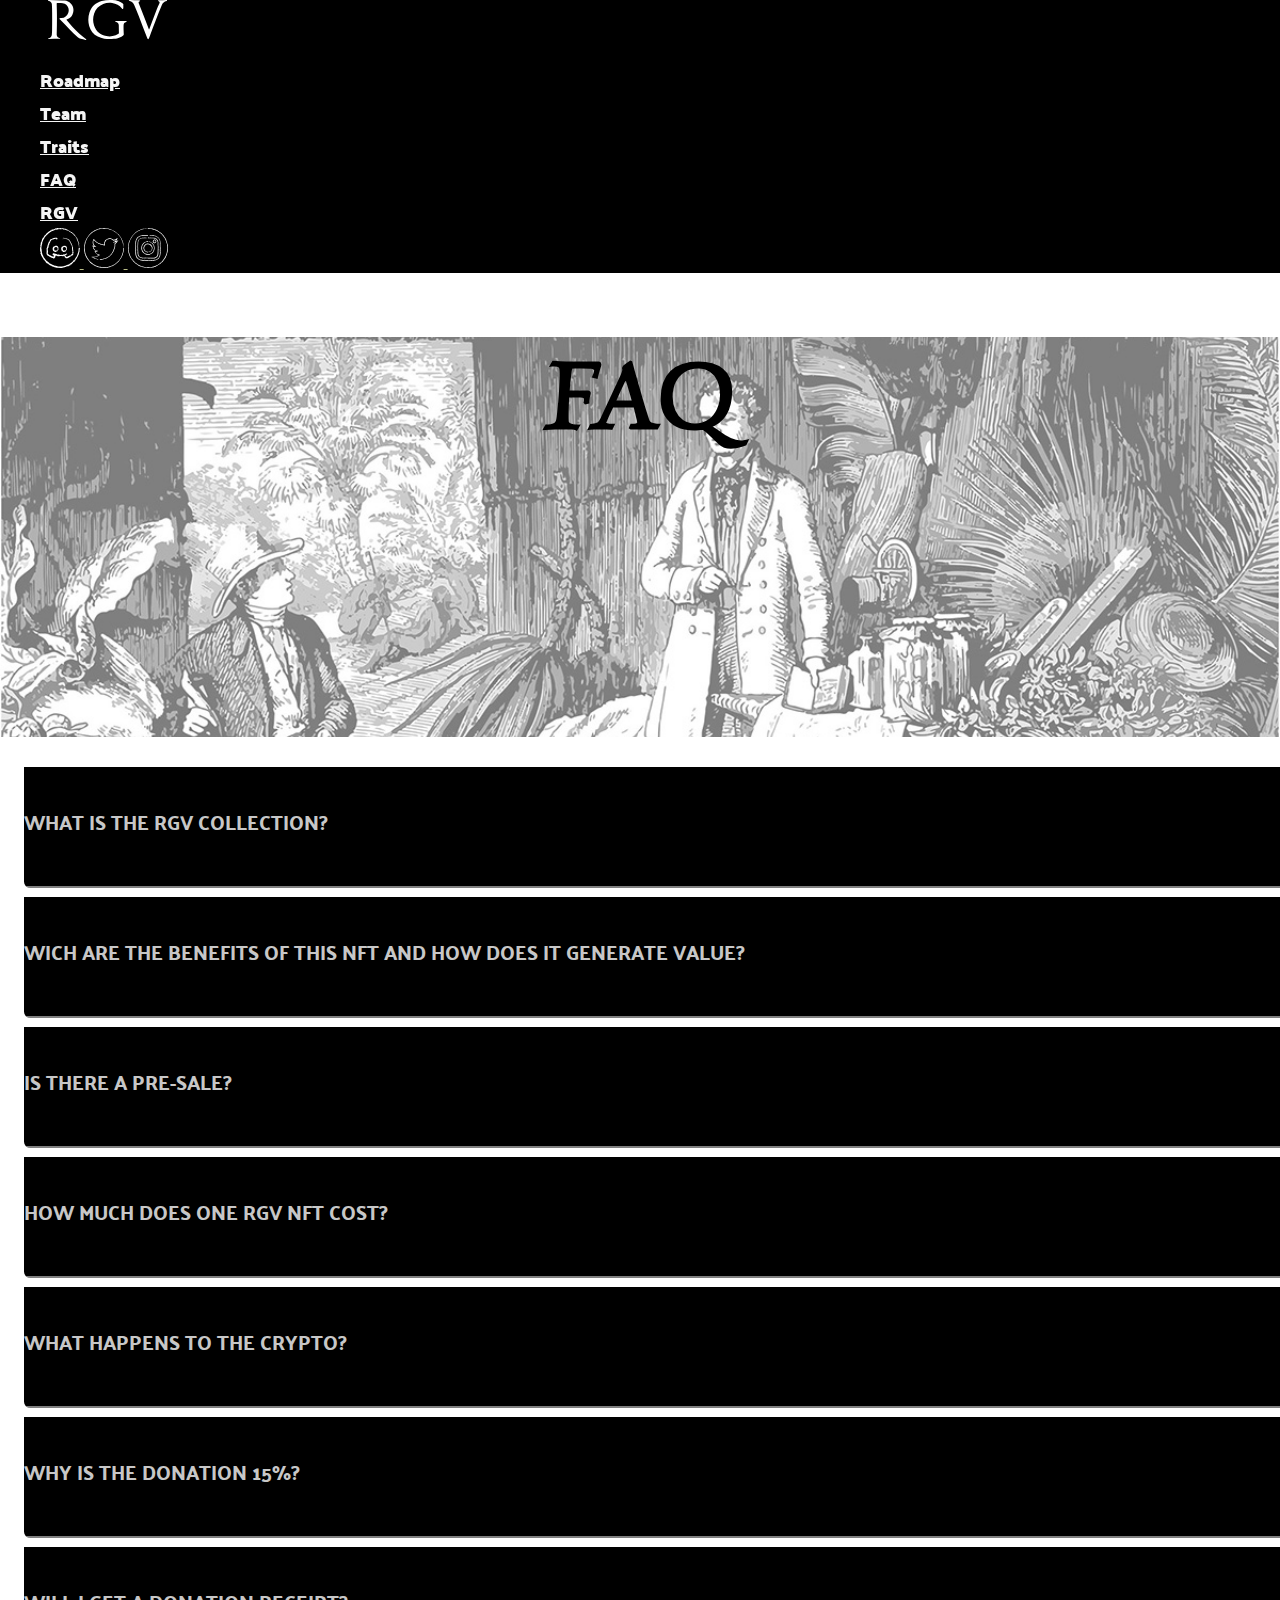
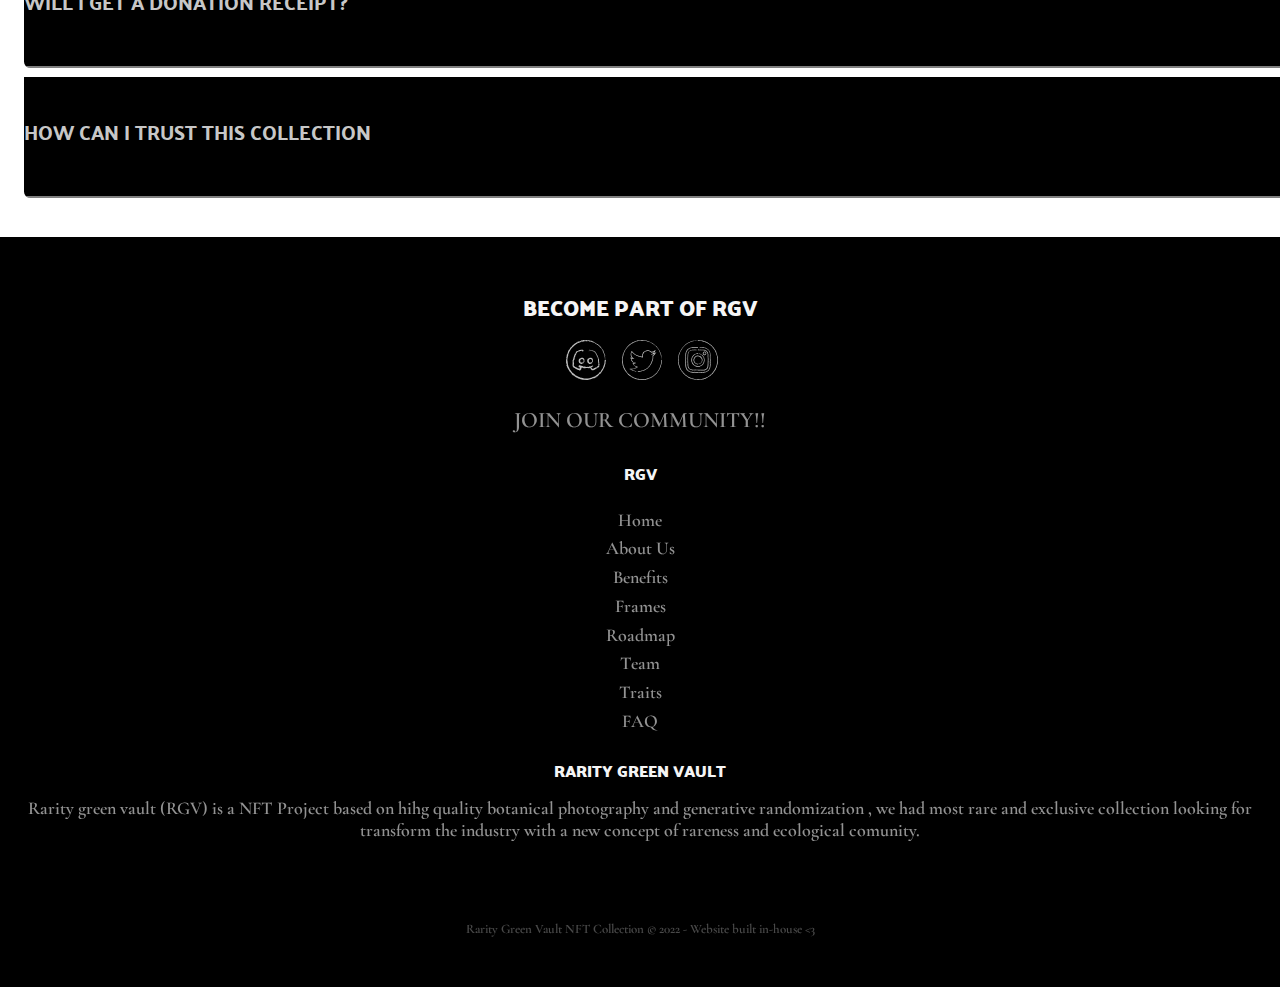
<file: faq.html>
<!DOCTYPE html>
<html lang="en">
<head>
    <meta charset="UTF-8">
    <meta http-equiv="X-UA-Compatible" content="IE=edge">
    <meta name="viewport" content="width=device-width, initial-scale=1.0">
    <meta name="description" content="Mint &amp; spread love with this NFT collection and support charity conserve nature and native species!">
    <meta name="keywords" content="NFT, Love, Passion, flowers, Orchid, Ethereum, Art, Collectible, Collection, Chiribiquete">
    <link rel="preconnect" href="https://fonts.googleapis.com">
    <link rel="preconnect" href="https://fonts.gstatic.com" crossorigin>
    <link href="https://fonts.googleapis.com/css2?family=Cormorant+Garamond&family=Luxurious+Roman&family=Palanquin+Dark&display=swap" rel="stylesheet"><link href="https://cdn.jsdelivr.net/npm/bootstrap@5.2.0-beta1/dist/css/bootstrap.min.css" rel="stylesheet" integrity="sha384-0evHe/X+R7YkIZDRvuzKMRqM+OrBnVFBL6DOitfPri4tjfHxaWutUpFmBp4vmVor" crossorigin="anonymous">
    <link rel="stylesheet" href="/style.css">
    <meta name="author" content="j4c0b0_bl4nd0n">
    <link rel="icon" href="/img/iconA.jpg" >
    <title>Rarity Green Vault NFT Collection</title>

</head>
    
<body>
    <header class="sticky-top">
        <nav class="navbar navbar-expand-xxxl" style="background-color:black;">
            <a class="navbar-brand" href="/index.html">
                <img src="/img/LOGO_RGV.svg" alt="RARITY GREEN VAULT" height="40px" class="d-inline-block align-text-top">
            </a>
            <ul class="nav justify-content-center"  style="position: sticky; top:0;">
                <li class="nav-item">
                    <a class="nav-link" href="/roadmap.html">Roadmap</a>
                </li>
                <li class="nav-item">
                    <a class="nav-link" href="/team.html">Team</a>
                </li>
                <!--
                <li class="nav-item">
                    <a class="nav-link" href="#">Analitycs</a>
                </li>
                -->
                <li class="nav-item">
                    <a class="nav-link" href="/traits.html">Traits</a>
                </li>
                <li class="nav-item">
                    <a class="nav-link" href="/faq.html">FAQ</a>
                </li>
                <li class="nav-item">
                    <a class="nav-link" href="/index.html">RGV</a>
                </li>
                <li class="nav-item">
                    <a href="" target="_blank">
                        <img src="/img/logo_discord.svg" alt="RGV DISCORD" height="40px" class="d-inline-block align-text-top">
                    </a>
                    <a href="https://twitter.com/RarityGreen" target="_blank">
                        <img src="/img/logo_twitter.svg" alt="RGV TWITTER" height="40px" class="d-inline-block align-text-top">
                    </a>
                    <a href="https://www.instagram.com/raritygreenvault7777/" target="_blank">
                        <img src="/img/logo_IG.svg" alt="RGV INSTAGRAM" height="40px" class="d-inline-block align-text-top">
                    </a>
                </li>
            </ul>
        </nav>
    </header>
    
                <section-faq>
            <div class="cover-faq d-flex flex-column justify-content-center align-items-center">
                <h1 style="text-align: center; font-size: 6rem">
                    FAQ
                </h1>
            </div>
            <div class="d-flex flex-column justify-content-center align-items-center">
                <div class="container-faq">
                    <div class="accordion">
                        <div class="accordion-item" id="question1">
                            <a class="accordion-link" href="#question1">
                                <div class="flex">
                                    <h3>WHAT IS THE RGV COLLECTION?</h3>
                                </div>
                                <i class="icon ion-md-arrow-forward"></i>
                                <i class="icon ion-md-arrow-down"></i>
                            </a>
                            <div class="answer">
                                <p> 7,777 uniquely generated pieces of high-quality art. Each has a unique combination of weirdness and frame, supported by the oddities of nature and potentiated by generative design.</p>
                            </div>
                            <hr>
                        </div>
                        <div class="accordion-item" id="question2">
                            <a class="accordion-link" href="#question2">
                                <div class="flex">
                                    <h3>WICH ARE THE BENEFITS OF THIS NFT AND HOW DOES IT GENERATE VALUE?</h3>
                                </div>
                                <i class="icon ion-md-arrow-forward"></i>
                                <i class="icon ion-md-arrow-down"></i>
                            </a>
                            <div class="answer">
                                <p>You are donating to charity organizations related to the care, protection, and discovery of nature. You will also have your donation certificate.</p>
                                <p>You, as the owner, get exclusively a high-resolution JPG. Together, you get the commercial exploitation rights of the NFT (you can put it wherever you want).</p>
                                <p>You have an NFT in your wallet that shows your respect for the rights and protection of jungle knowledge. These values will remain forever and will not disappear as other short-lived communities probably will, plus you have a unique piece of art that was created deep in the jungle.</p>
                            </div>
                            <hr>
                        </div>
                        <div class="accordion-item" id="question3">
                            <a class="accordion-link" href="#question3">
                                <div class="flex">
                                    <h3>IS THERE A PRE-SALE?</h3>
                                </div>
                                <i class="icon ion-md-arrow-forward"></i>
                                <i class="icon ion-md-arrow-down"></i>
                            </a>
                            <div class="answer">
                                <p>Yes. We want to offer the community the first 777 seeds that have a special price of 0.05 ETH. This seed is an NFT piece with a unique frame that will be redeemed as a piece of the RGV collection, and you can also keep it in your wallet.</p>
                            </div>
                            <hr>
                        </div>
                        <div class="accordion-item" id="question4">
                            <a class="accordion-link" href="#question4">
                                <div>
                                    <h3>HOW MUCH DOES ONE RGV NFT COST?</h3>
                                </div>
                                <i class="icon ion-md-arrow-forward"></i>
                                <i class="icon ion-md-arrow-down"></i>
                            </a>
                            <div class="answer">
                                <p>After the pre-sale price, the cost will rise to 0.1 ETH in the RGV marketplace, in the secondary market (Opensea) you can find the offers of other rarities of RGV members.</p>
                            </div>
                            <hr>
                        </div>
                        <div class="accordion-item" id="question5">
                            <a class="accordion-link" href="#question5">
                                <div>
                                    <h3>WHAT HAPPENS TO THE CRYPTO?</h3>
                                </div>
                                <i class="icon ion-md-arrow-forward"></i>
                                <i class="icon ion-md-arrow-down"></i>
                            </a>
                            <div class="answer">
                                <p>In alliance with HERENCIA AMBIENTAL FOUNDATION, projects related to the protection of nature will be carried out. Here you can see how the projects are executed directly with the foundation.</p>
                            </div>
                            <hr>
                        </div>
                        <div class="accordion-item" id="question6">
                            <a class="accordion-link" href="#question6">
                                <div>
                                    <h3>WHY IS THE DONATION 15%?</h3>
                                </div>
                                <i class="icon ion-md-arrow-forward"></i>
                                <i class="icon ion-md-arrow-down"></i>
                            </a>
                            <div class="answer">
                                <p>Our environmental cause requires your donations to be able to support the projects and have a fund to be able to execute them.</p>
                            </div>
                            <hr>
                        </div>
                        <div class="accordion-item" id="question7">
                            <a class="accordion-link" href="#question7">
                                <div>
                                    <h3>WILL I GET A DONATION RECEIPT?</h3>
                                </div>
                                <i class="icon ion-md-arrow-forward"></i>
                                <i class="icon ion-md-arrow-down"></i>
                            </a>
                            <div class="answer">
                                <p>Yes, we want you to be able to reduce your taxes, and we know this is the best way to do it.</p>
                            </div>
                            <hr>
                        </div>
                        <div class="accordion-item" id="question8">
                            <a class="accordion-link" href="#question8">
                                <div>
                                    <h3>HOW CAN I TRUST THIS COLLECTION</h3>
                                </div>
                                <i class="icon ion-md-arrow-forward"></i>
                                <i class="icon ion-md-arrow-down"></i>
                            </a>
                            <div class="answer">
                                <p>You can believe in our project because we are real people, we have real dreams and work with real people, everything around us is verifiable and tangible. .</p>
                            </div>
                            <hr>
                        </div>
                        
                    </div>
                </div>
            </div>
        </section-faq>

        <div class="footer">
            <footer>
                <div class="container">
                    <div class="row">
                        <div class="col-sm-6 col-md-3 item">
                            <h3 style="font-size: 22px;">BECOME PART OF RGV</h3>
                            <div class="col item social mb-3">
                                <a href="" target="_blank">
                                    <img src="/img/logo_discord.svg" alt="RGV DISCORD" height="40px" class="d-inline-block align-text-top">
                                </a>
                                <a href="https://twitter.com/RarityGreen" target="_blank">
                                    <img src="/img/logo_twitter.svg" alt="RGV TWITTER" height="40px" class="d-inline-block align-text-top">
                                </a>
                                <a href="https://www.instagram.com/raritygreenvault7777/" target="_blank">
                                    <img src="/img/logo_IG.svg" alt="RGV INSTAGRAM" height="40px" class="d-inline-block align-text-top">
                                </a>
                            </div>
                            <ul>
                                <li>
                                <p>JOIN OUR COMMUNITY!!</p>    
                                </li>
                            </ul>
                        </div>
                        <div class="col-sm-6 col-md-3 item">
                            <h3>RGV</h3>
                            <ul>
                                <li><a href="/index.html">Home</a></li>
                                <li><a href="/index.html#about">About Us</a></li>
                                <li><a href="/index.html#benefits">Benefits</a></li>
                                <li><a href="/index.html#frames">Frames</a></li>
                                <li><a href="/roadmap.html">Roadmap</a></li>
                                <li><a href="/team.html">Team</a></li>
                                <!--
                                <li><a href="#">License</a></li>
                                <li><a href="#">Analitycs</a></li>
                                -->
                                <li><a href="/traits.html">Traits</a></li>
                                <li><a href="/faq.html">FAQ</a></li>
                            </ul>
                        </div>
                        <div class="col-md-6 item text">
                            <h3>RARITY GREEN VAULT</h3>
                            <p>Rarity green vault  (RGV) is  a NFT Project based on hihg quality botanical photography and generative randomization , we had most rare and exclusive collection looking for transform the industry with a new concept of rareness and ecological comunity.</p>
                        </div>
                    </div>
                    <p class="copyright">Rarity Green Vault NFT Collection © 2022 - Website built in-house <3</p>
                </div>
            </footer>
        </div>
            <script src="https://cdn.jsdelivr.net/npm/bootstrap@5.2.0-beta1/dist/js/bootstrap.bundle.min.js" integrity="sha384-pprn3073KE6tl6bjs2QrFaJGz5/SUsLqktiwsUTF55Jfv3qYSDhgCecCxMW52nD2" crossorigin="anonymous"></script>
    </body>
</html>
</file>
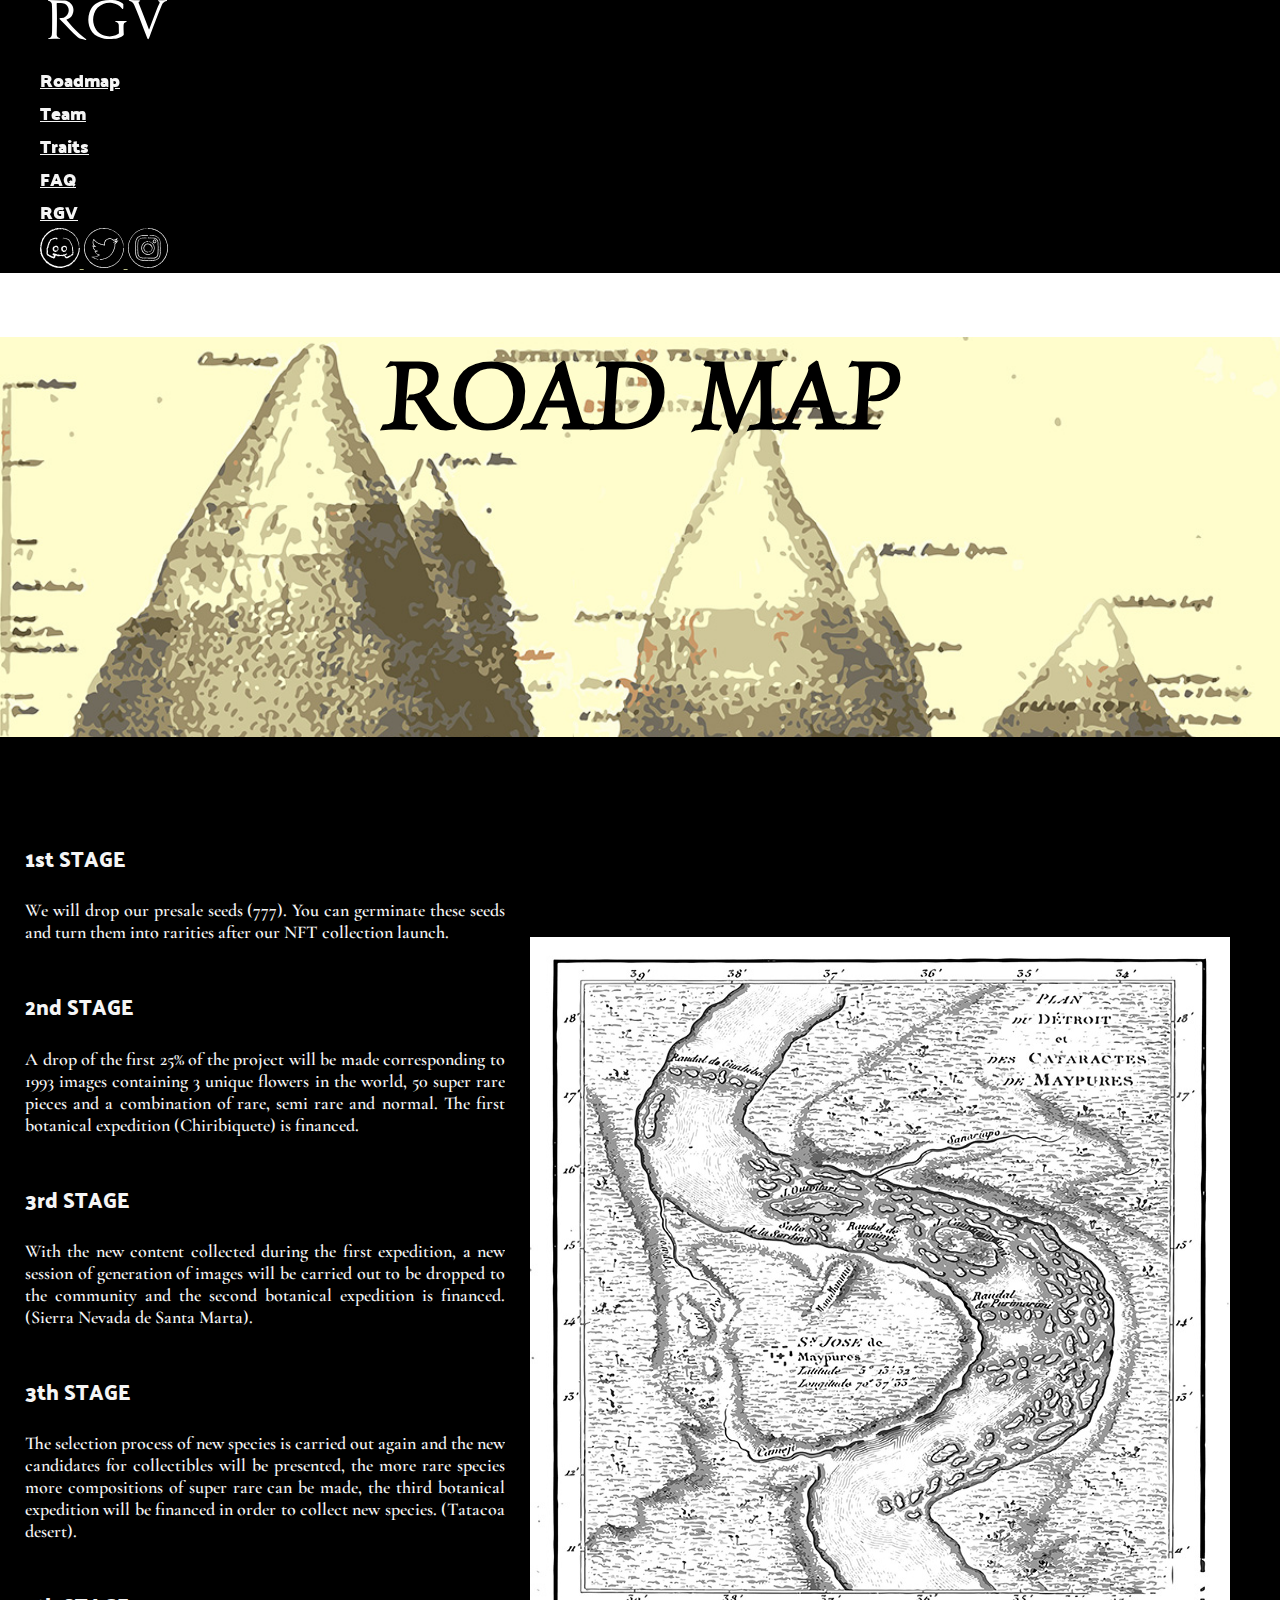
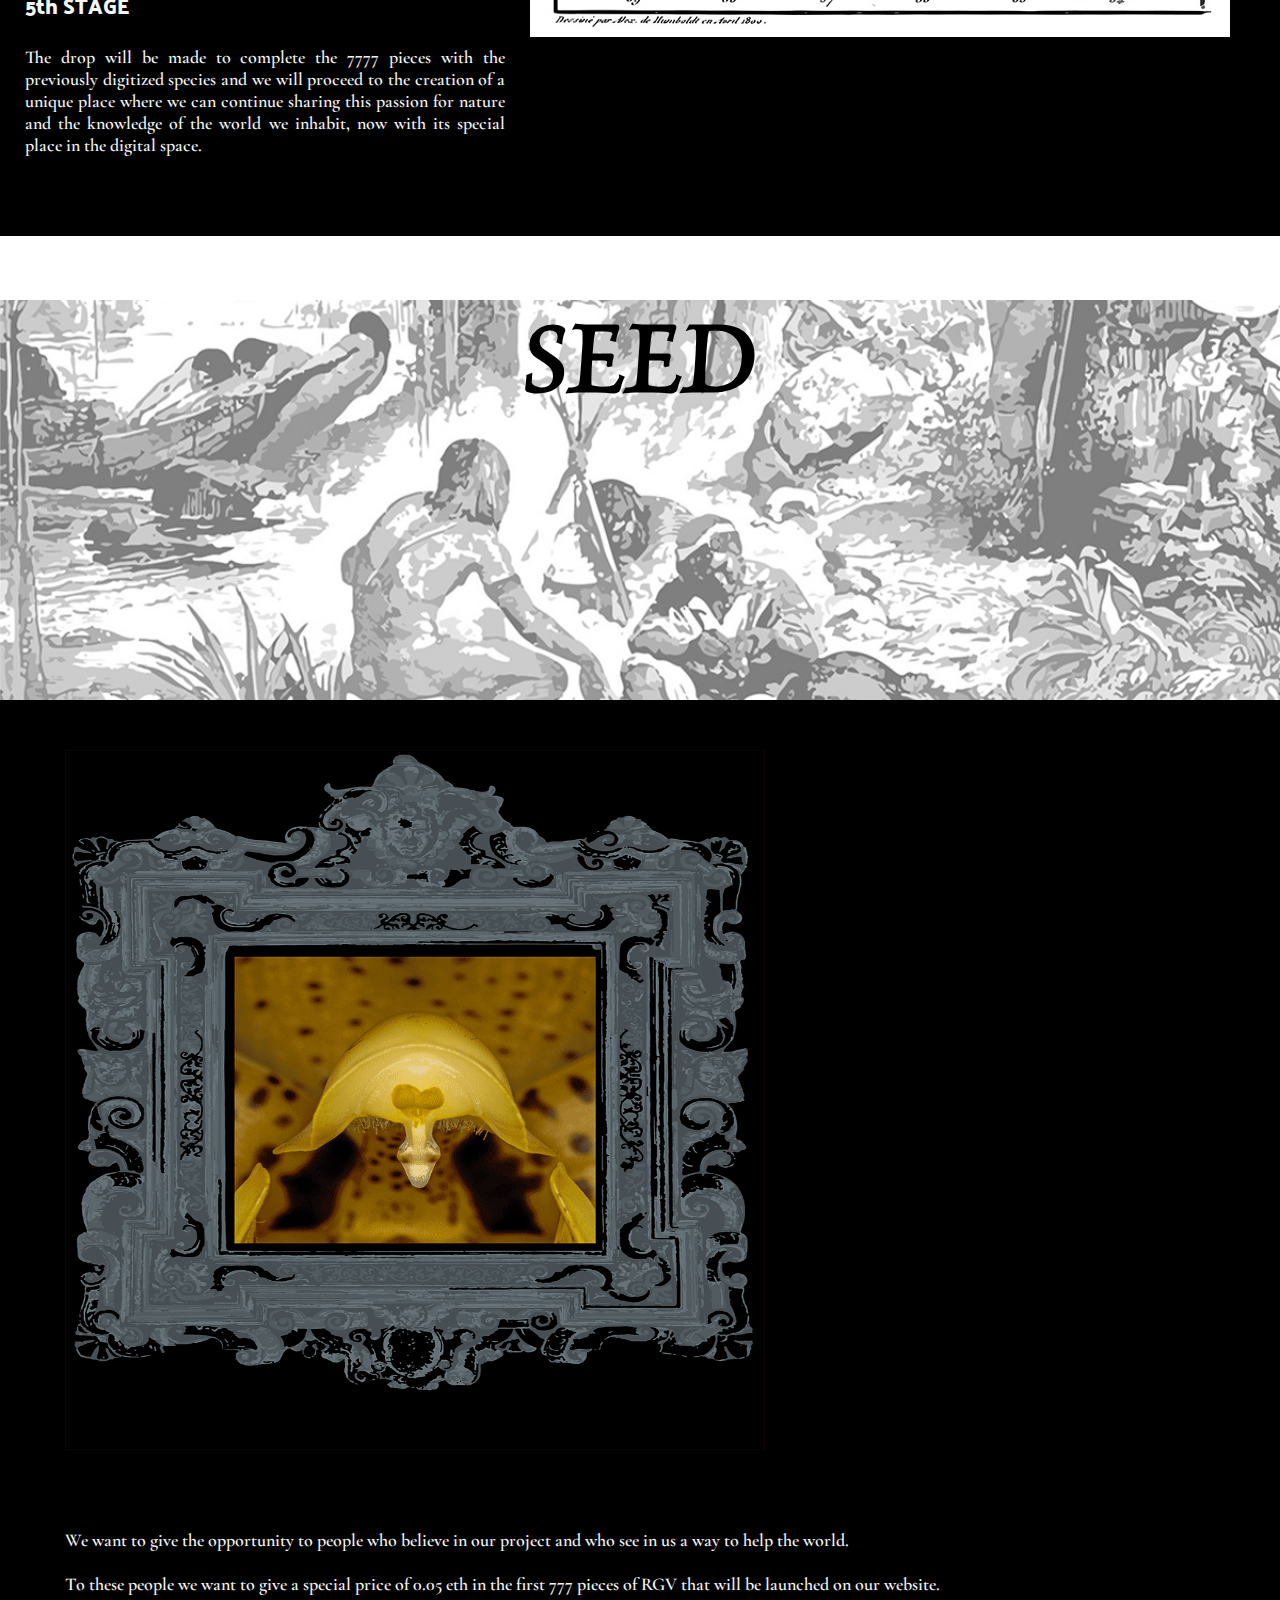
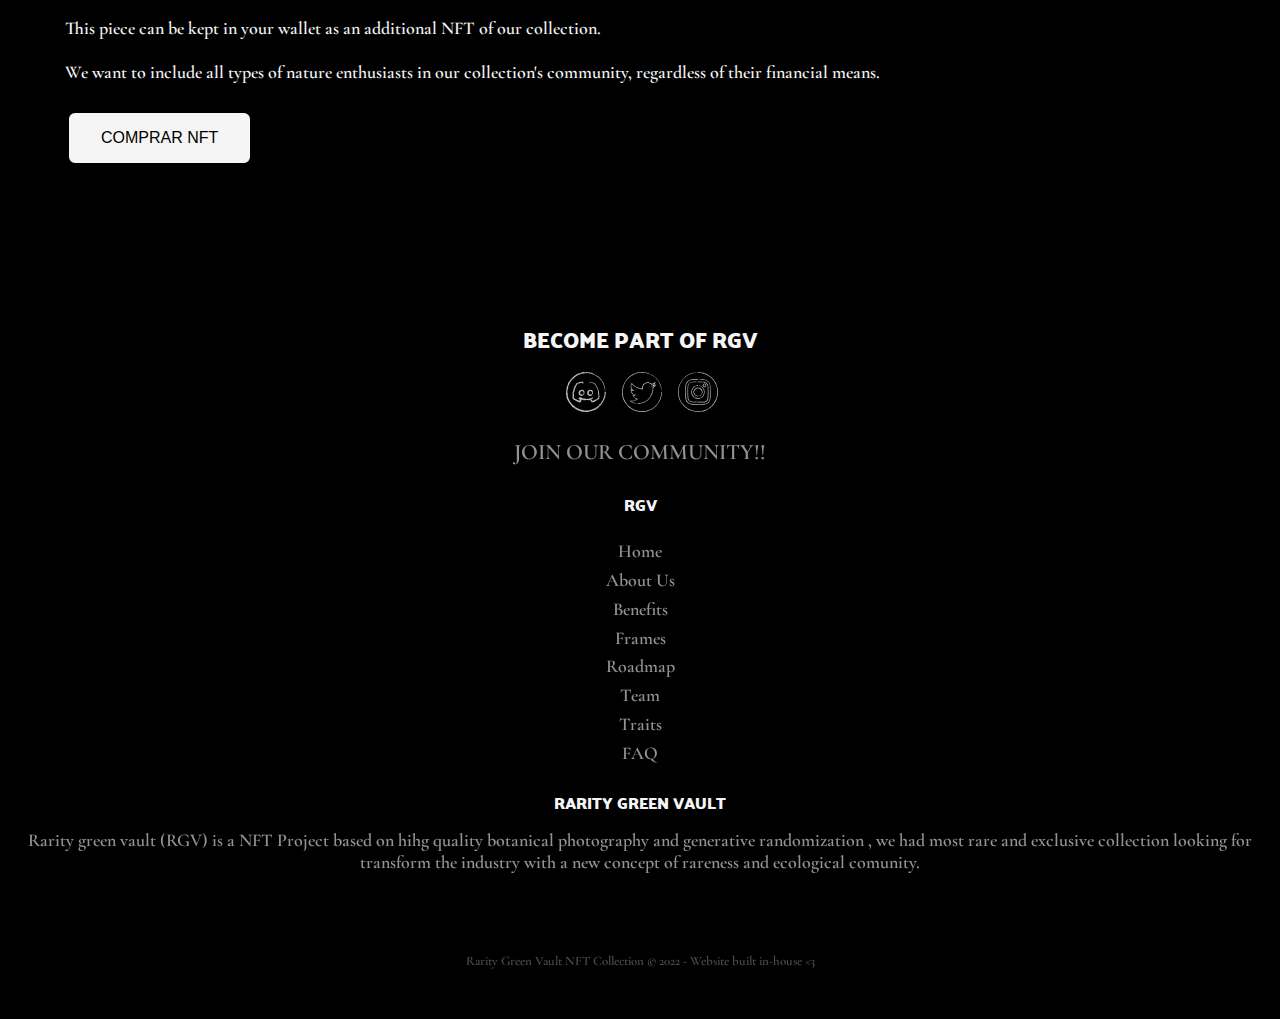
<file: roadmap.html>
<!DOCTYPE html>
<html lang="en">
<head>
    <meta charset="UTF-8">
    <meta http-equiv="X-UA-Compatible" content="IE=edge">
    <meta name="viewport" content="width=device-width, initial-scale=1.0">
    <meta name="description" content="Mint &amp; spread love with this NFT collection and support charity conserve nature and native species!">
    <meta name="keywords" content="NFT, Love, Passion, flowers, Orchid, Ethereum, Art, Collectible, Collection, Chiribiquete">
    <link rel="preconnect" href="https://fonts.googleapis.com">
    <link rel="preconnect" href="https://fonts.gstatic.com" crossorigin>
    <link href="https://fonts.googleapis.com/css2?family=Cormorant+Garamond&family=Luxurious+Roman&family=Palanquin+Dark&display=swap" rel="stylesheet"><link href="https://cdn.jsdelivr.net/npm/bootstrap@5.2.0-beta1/dist/css/bootstrap.min.css" rel="stylesheet" integrity="sha384-0evHe/X+R7YkIZDRvuzKMRqM+OrBnVFBL6DOitfPri4tjfHxaWutUpFmBp4vmVor" crossorigin="anonymous">
    <link rel="stylesheet" href="/style.css">
    <meta name="author" content="j4c0b0_bl4nd0n">
    <link rel="icon" href="/img/iconA.jpg" >
    <title>Rarity Green Vault NFT Collection</title>

</head>
    
<body>
    <header class="sticky-top">
        <nav class="navbar navbar-expand-xxxl" style="background-color:black;">
            <a class="navbar-brand" href="/index.html">
                <img src="/img/LOGO_RGV.svg" alt="RARITY GREEN VAULT" height="40px" class="d-inline-block align-text-top">
            </a>
            <ul class="nav justify-content-center"  style="position: sticky; top:0;">
                <li class="nav-item">
                    <a class="nav-link" href="/roadmap.html">Roadmap</a>
                </li>
                <li class="nav-item">
                    <a class="nav-link" href="/team.html">Team</a>
                </li>
                <!--
                <li class="nav-item">
                    <a class="nav-link" href="#">Analitycs</a>
                </li>
                -->
                <li class="nav-item">
                    <a class="nav-link" href="/traits.html">Traits</a>
                </li>
                <li class="nav-item">
                    <a class="nav-link" href="/faq.html">FAQ</a>
                </li>
                <li class="nav-item">
                    <a class="nav-link" href="/index.html">RGV</a>
                </li>
                <li class="nav-item">
                    <a href="" target="_blank">
                        <img src="/img/logo_discord.svg" alt="RGV DISCORD" height="40px" class="d-inline-block align-text-top">
                    </a>
                    <a href="https://twitter.com/RarityGreen" target="_blank">
                        <img src="/img/logo_twitter.svg" alt="RGV TWITTER" height="40px" class="d-inline-block align-text-top">
                    </a>
                    <a href="https://www.instagram.com/raritygreenvault7777/" target="_blank">
                        <img src="/img/logo_IG.svg" alt="RGV INSTAGRAM" height="40px" class="d-inline-block align-text-top">
                    </a>
                </li>
            </ul>
        </nav>
    </header>

        <section-roadMap>
            <div class="cover-roadMap d-flex flex-column justify-content-center align-items-center" id="roadmap">
                <h1 style="text-align: center; font-size: 6rem">
                    ROAD MAP
                </h1>
            </div>
            <div class="row row-cols-12 container-roadMap" style="background-color: black; color: whitesmoke;">
                <div class="col-12 col-sm-8 col-md-8 col-lg-4 text-roadMap">
                    <div>
                        <h3>1st STAGE</h3>
                        <p>
                            We will drop our presale seeds (777). You can germinate these seeds and turn them into rarities after our NFT collection launch.
                        </p>
                    </div>
                    <br>
                    <div>
                        <h3>2nd STAGE</h3>
                        <p>
                            A drop of the first 25% of the project will be made corresponding to 1993 images containing 3 unique flowers in the world, 50 super rare pieces and a combination of rare, semi rare and normal. The first botanical expedition (Chiribiquete) is financed.
                        </p>
                    </div>
                    <br>
                    <div>
                        <h3>3rd STAGE</h3>
                        <p>
                            With the new content collected during the first expedition, a new session of generation of images will be carried out to be dropped to the community and the second botanical expedition is financed. (Sierra Nevada de Santa Marta).
                        </p>
                    </div>
                    <br>
                    <div>
                        <h3>3th STAGE</h3>
                        <p>
                            The selection process of new species is carried out again and the new candidates for collectibles will be presented, the more rare species more compositions of super rare can be made, the third botanical expedition will be financed in order to collect new species. (Tatacoa desert).
                        </p>
                    </div>
                    <br>
                    <div>
                        <h3>5th STAGE</h3>
                        <p>
                            The drop will be made to complete the 7777 pieces with the previously digitized species and we will proceed to the creation of a unique place where we can continue sharing this passion for nature and the knowledge of the world we inhabit, now with its special place in the digital space.
                        </p>
                    </div>
                </div>
                <div class="col-12 col-lg-8">
                    <div class="row row-cols-12 container-roadMap" style="background-color: black; color: whitesmoke">
                        <img src="/img/roadMap.jpg" class="align-items-center img-fluid" alt="..." width="700" height="700">
                    </div>
                </div>
            </div>
        </section-roadMap>

        <section-seed>

            <div class="cover-seed d-flex flex-column justify-content-center align-items-center">
                <h1 style="text-align: center; font-size: 6rem" class="d-flex flex-column justify-content-center align-items-center">
                    SEED
                </h1>
            </div>
            <div class="row row-cols-12 container-seed" style="background-color: black; color: whitesmoke">
                <div class="col-lg-7 d-flex flex-column justify-content-center align-items-center">
                    <img src="/img/seed.gif" class="align-items-center img-fluid" alt="..." width="700" height="700">
                </div>
                <div class="text-seed col-lg-5">
                    <h4 style="font-family: 'Cormorant Garamond', serif">
                        We want to give the opportunity to people who believe in our project and who see in us a way to help the world.
                        <br><br>
                        To these people we want to give a special price of 0.05 eth in the first 777 pieces of RGV that will be launched on our website.
                        <br><br>
                        This piece can be kept in your wallet as an additional NFT of our collection.
                        <br><br>
                        We want to include all types of nature enthusiasts in our collection's community, regardless of their financial means.
                    </h4>
                    <a href="https://opensea.io/assets/ethereum/0xaa8abd4e99635ea5b44986766fd9f31cced31af7/0" target="_blank" class="container_button d-flex flex-column justify-content-center align-items-center">
                        <button class="button button1">COMPRAR NFT</button>
                    </a>
                </div>
            </div>
        </section-seed>

        <div class="footer">
            <footer>
                <div class="container">
                    <div class="row">
                        <div class="col-sm-6 col-md-3 item">
                            <h3 style="font-size: 22px;">BECOME PART OF RGV</h3>
                            <div class="col item social mb-3">
                                <a href="" target="_blank">
                                    <img src="/img/logo_discord.svg" alt="RGV DISCORD" height="40px" class="d-inline-block align-text-top">
                                </a>
                                <a href="https://twitter.com/RarityGreen" target="_blank">
                                    <img src="/img/logo_twitter.svg" alt="RGV TWITTER" height="40px" class="d-inline-block align-text-top">
                                </a>
                                <a href="https://www.instagram.com/raritygreenvault7777/" target="_blank">
                                    <img src="/img/logo_IG.svg" alt="RGV INSTAGRAM" height="40px" class="d-inline-block align-text-top">
                                </a>
                            </div>
                            <ul>
                                <li>
                                <p>JOIN OUR COMMUNITY!!</p>    
                                </li>
                            </ul>
                        </div>
                        <div class="col-sm-6 col-md-3 item">
                            <h3>RGV</h3>
                            <ul>
                                <li><a href="/index.html">Home</a></li>
                                <li><a href="/index.html#about">About Us</a></li>
                                <li><a href="/index.html#benefits">Benefits</a></li>
                                <li><a href="/index.html#frames">Frames</a></li>
                                <li><a href="/roadmap.html">Roadmap</a></li>
                                <li><a href="/team.html">Team</a></li>
                                <!--
                                <li><a href="#">License</a></li>
                                <li><a href="#">Analitycs</a></li>
                                -->
                                <li><a href="/traits.html">Traits</a></li>
                                <li><a href="/faq.html">FAQ</a></li>
                            </ul>
                        </div>
                        <div class="col-md-6 item text">
                            <h3>RARITY GREEN VAULT</h3>
                            <p>Rarity green vault  (RGV) is  a NFT Project based on hihg quality botanical photography and generative randomization , we had most rare and exclusive collection looking for transform the industry with a new concept of rareness and ecological comunity.</p>
                        </div>
                    </div>
                    <p class="copyright">Rarity Green Vault NFT Collection © 2022 - Website built in-house <3</p>
                </div>
            </footer>
        </div>
            <script src="https://cdn.jsdelivr.net/npm/bootstrap@5.2.0-beta1/dist/js/bootstrap.bundle.min.js" integrity="sha384-pprn3073KE6tl6bjs2QrFaJGz5/SUsLqktiwsUTF55Jfv3qYSDhgCecCxMW52nD2" crossorigin="anonymous"></script>
    </body>
</html>
</file>
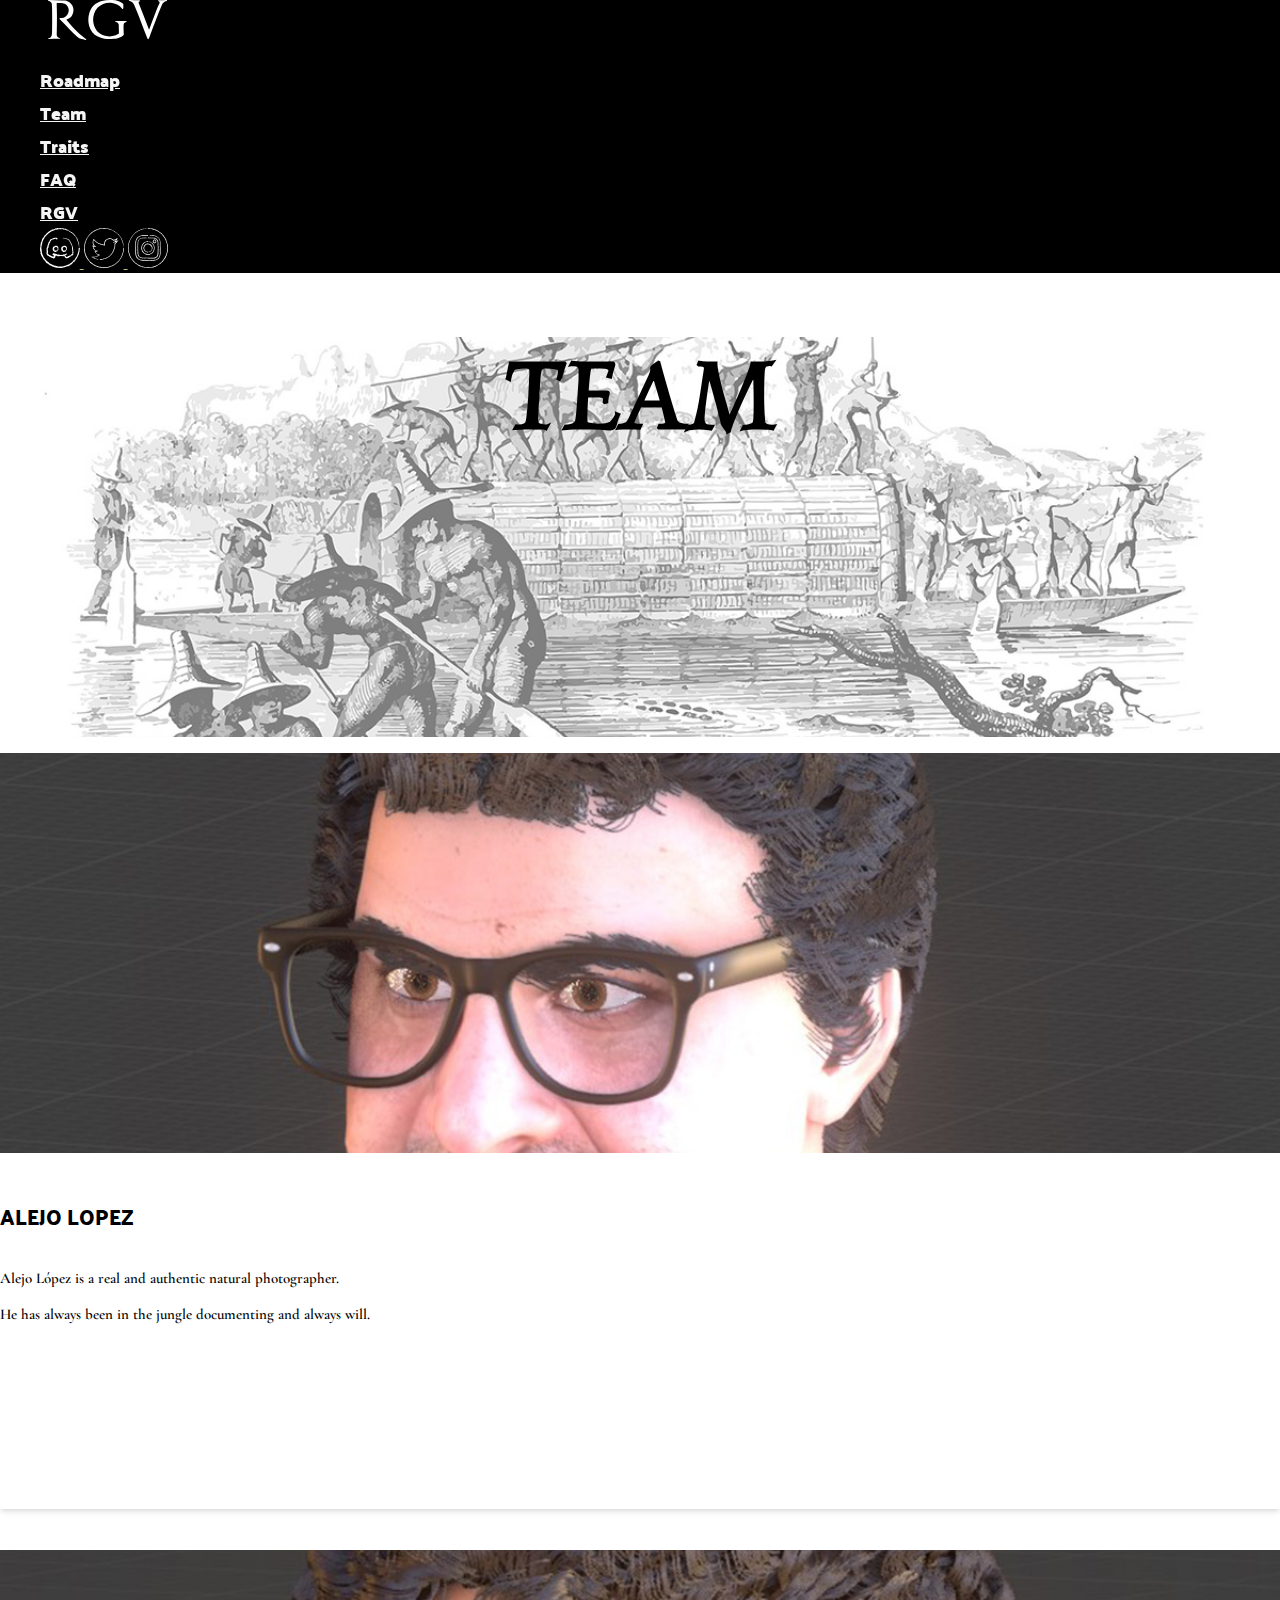
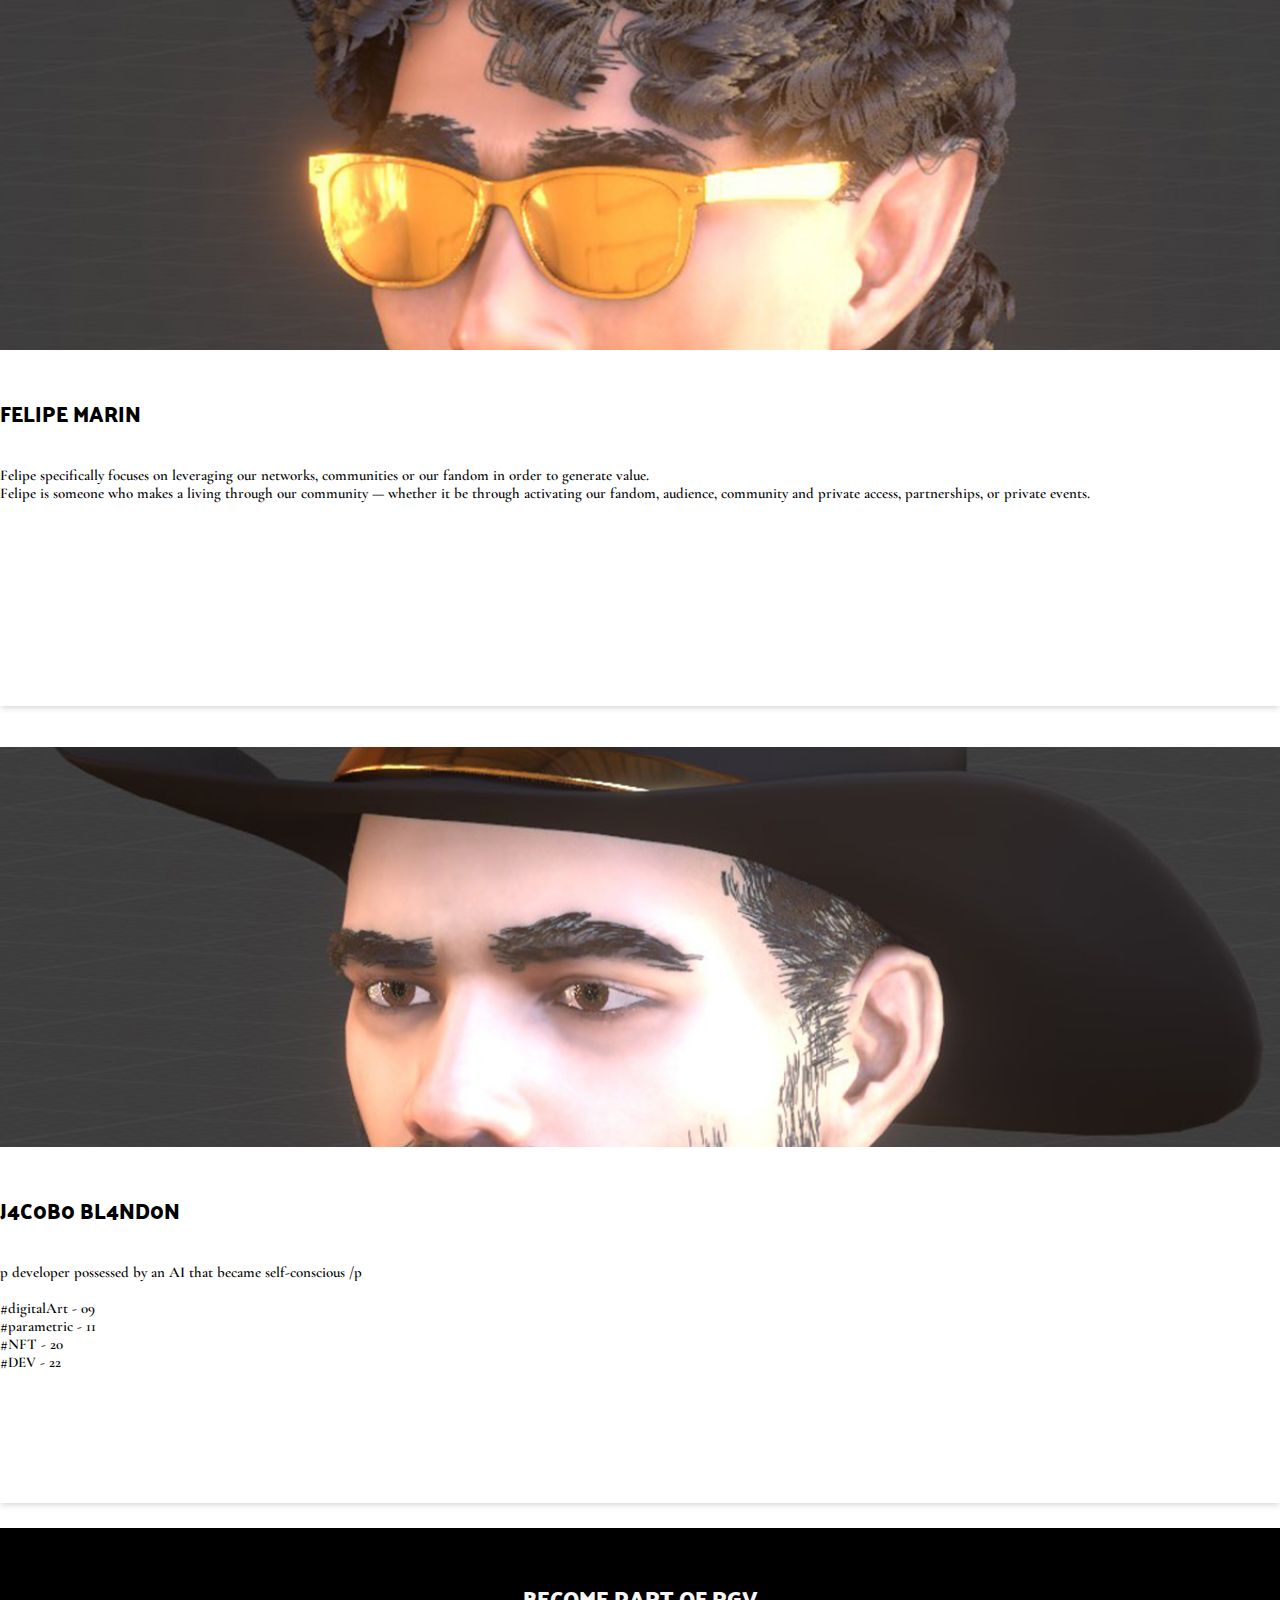
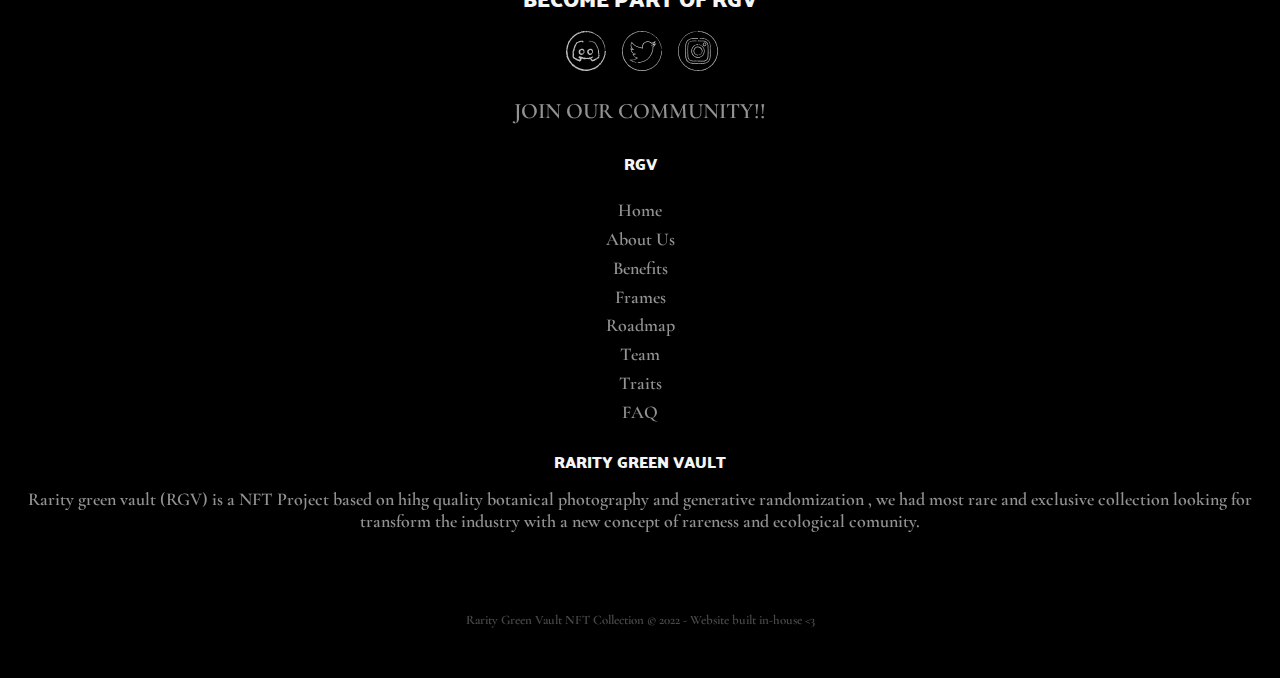
<file: team.html>
<!DOCTYPE html>
<html lang="en">
<head>
    <meta charset="UTF-8">
    <meta http-equiv="X-UA-Compatible" content="IE=edge">
    <meta name="viewport" content="width=device-width, initial-scale=1.0">
    <meta name="description" content="Mint &amp; spread love with this NFT collection and support charity conserve nature and native species!">
    <meta name="keywords" content="NFT, Love, Passion, flowers, Orchid, Ethereum, Art, Collectible, Collection, Chiribiquete">
    <link rel="preconnect" href="https://fonts.googleapis.com">
    <link rel="preconnect" href="https://fonts.gstatic.com" crossorigin>
    <link href="https://fonts.googleapis.com/css2?family=Cormorant+Garamond&family=Luxurious+Roman&family=Palanquin+Dark&display=swap" rel="stylesheet"><link href="https://cdn.jsdelivr.net/npm/bootstrap@5.2.0-beta1/dist/css/bootstrap.min.css" rel="stylesheet" integrity="sha384-0evHe/X+R7YkIZDRvuzKMRqM+OrBnVFBL6DOitfPri4tjfHxaWutUpFmBp4vmVor" crossorigin="anonymous">
    <link rel="stylesheet" href="/style.css">
    <meta name="author" content="j4c0b0_bl4nd0n">
    <link rel="icon" href="/img/iconA.jpg" >
    <title>Rarity Green Vault NFT Collection</title>

</head>
    
<body>
    <header class="sticky-top">
        <nav class="navbar navbar-expand-xxxl" style="background-color:black;">
            <a class="navbar-brand" href="/index.html">
                <img src="/img/LOGO_RGV.svg" alt="RARITY GREEN VAULT" height="40px" class="d-inline-block align-text-top">
            </a>
            <ul class="nav justify-content-center"  style="position: sticky; top:0;">
                <li class="nav-item">
                    <a class="nav-link" href="/roadmap.html">Roadmap</a>
                </li>
                <li class="nav-item">
                    <a class="nav-link" href="/team.html">Team</a>
                </li>
                <!--
                <li class="nav-item">
                    <a class="nav-link" href="#">Analitycs</a>
                </li>
                -->
                <li class="nav-item">
                    <a class="nav-link" href="/traits.html">Traits</a>
                </li>
                <li class="nav-item">
                    <a class="nav-link" href="/faq.html">FAQ</a>
                </li>
                <li class="nav-item">
                    <a class="nav-link" href="/index.html">RGV</a>
                </li>
                <li class="nav-item">
                    <a href="" target="_blank">
                        <img src="/img/logo_discord.svg" alt="RGV DISCORD" height="40px" class="d-inline-block align-text-top">
                    </a>
                    <a href="https://twitter.com/RarityGreen" target="_blank">
                        <img src="/img/logo_twitter.svg" alt="RGV TWITTER" height="40px" class="d-inline-block align-text-top">
                    </a>
                    <a href="https://www.instagram.com/raritygreenvault7777/" target="_blank">
                        <img src="/img/logo_IG.svg" alt="RGV INSTAGRAM" height="40px" class="d-inline-block align-text-top">
                    </a>
                </li>
            </ul>
        </nav>
    </header>
    
        <section-team>
            <div class="cover-team d-flex flex-column justify-content-center align-items-center">
                <h1 style="text-align: center; font-size: 6rem">
                    TEAM
                </h1>
            </div>
            <div class="container mb-5 mt-5">
                <div class="row">
                    <div class="col-12 col-md-6 col-lg-4 mt-2">
                        <div class="card">
                            <div title="ALEJO LOPEZ" class="cover cover-medium" style="background-image:url(/img/alejoLopez.jpg)">
                            </div>
                            <br>
                            <div class="card-body">
                                <h3 class="card-title">ALEJO LOPEZ</h3>
                                <h5 class="card-text-team" style="font-family: 'Cormorant Garamond', serif;">
                                    Alejo López is a real and authentic natural photographer.
                                    <br><br>
                                    He has always been in the jungle documenting and always will.</h5>
                            </div>
                        </div>
                    </div>
                    
                    <div class="col-12 col-md-6 col-lg-4 mt-2">
                        <div class="card">
                            <div title="FELIPE MARIN" class="cover cover-medium" style="background-image:url(/img/felipeMarin.jpg)">
                            </div>
                            <br>
                            <div class="card-body">
                                <h3 class="card-title">FELIPE MARIN</h3>
                                <h5 class="card-text-team" style="font-family: 'Cormorant Garamond', serif;">
                                    Felipe specifically focuses on leveraging our networks, communities or our fandom in order to generate value. 
                                    <br>
                                    Felipe is someone who makes a living through our community — whether it be through activating our fandom, audience, community and private access, partnerships, or private events.</h5>
                            </div>
                        </div>
                    </div>

                    <div class="col-12 col-md-6 col-lg-4 mt-2">
                        <div class="card">
                            <div title="J4C0B0 BL4ND0N" class="cover cover-medium" style="background-image:url(/img/j4c0b0Bl4nd0n.jpg)">
                            </div>
                            <br>
                            <div class="card-body">
                                <h3 class="card-title">J4C0B0 BL4ND0N</h3>
                                <h5 class="card-text-team" style="font-family: 'Cormorant Garamond', serif;">
                                    p developer possessed by an AI that became self-conscious /p
                                    <br><br>
                                    #digitalArt - 09
                                    <br>
                                    #parametric - 11
                                    <br>
                                    #NFT - 20
                                    <br>
                                    #DEV - 22
                                </h5>
                            </div>
                        </div>
                    </div>
                </div>
            </div>
        </section-team>

        <div class="footer">
            <footer>
                <div class="container">
                    <div class="row">
                        <div class="col-sm-6 col-md-3 item">
                            <h3 style="font-size: 22px;">BECOME PART OF RGV</h3>
                            <div class="col item social mb-3">
                                <a href="" target="_blank">
                                    <img src="/img/logo_discord.svg" alt="RGV DISCORD" height="40px" class="d-inline-block align-text-top">
                                </a>
                                <a href="https://twitter.com/RarityGreen" target="_blank">
                                    <img src="/img/logo_twitter.svg" alt="RGV TWITTER" height="40px" class="d-inline-block align-text-top">
                                </a>
                                <a href="https://www.instagram.com/raritygreenvault7777/" target="_blank">
                                    <img src="/img/logo_IG.svg" alt="RGV INSTAGRAM" height="40px" class="d-inline-block align-text-top">
                                </a>
                            </div>
                            <ul>
                                <li>
                                <p>JOIN OUR COMMUNITY!!</p>    
                                </li>
                            </ul>
                        </div>
                        <div class="col-sm-6 col-md-3 item">
                            <h3>RGV</h3>
                            <ul>
                                <li><a href="/index.html">Home</a></li>
                                <li><a href="/index.html#about">About Us</a></li>
                                <li><a href="/index.html#benefits">Benefits</a></li>
                                <li><a href="/index.html#frames">Frames</a></li>
                                <li><a href="/roadmap.html">Roadmap</a></li>
                                <li><a href="/team.html">Team</a></li>
                                <!--
                                <li><a href="#">License</a></li>
                                <li><a href="#">Analitycs</a></li>
                                -->
                                <li><a href="/traits.html">Traits</a></li>
                                <li><a href="/faq.html">FAQ</a></li>
                            </ul>
                        </div>
                        <div class="col-md-6 item text">
                            <h3>RARITY GREEN VAULT</h3>
                            <p>Rarity green vault  (RGV) is  a NFT Project based on hihg quality botanical photography and generative randomization , we had most rare and exclusive collection looking for transform the industry with a new concept of rareness and ecological comunity.</p>
                        </div>
                    </div>
                    <p class="copyright">Rarity Green Vault NFT Collection © 2022 - Website built in-house <3</p>
                </div>
            </footer>
        </div>
            <script src="https://cdn.jsdelivr.net/npm/bootstrap@5.2.0-beta1/dist/js/bootstrap.bundle.min.js" integrity="sha384-pprn3073KE6tl6bjs2QrFaJGz5/SUsLqktiwsUTF55Jfv3qYSDhgCecCxMW52nD2" crossorigin="anonymous"></script>
    </body>
</html>
</file>
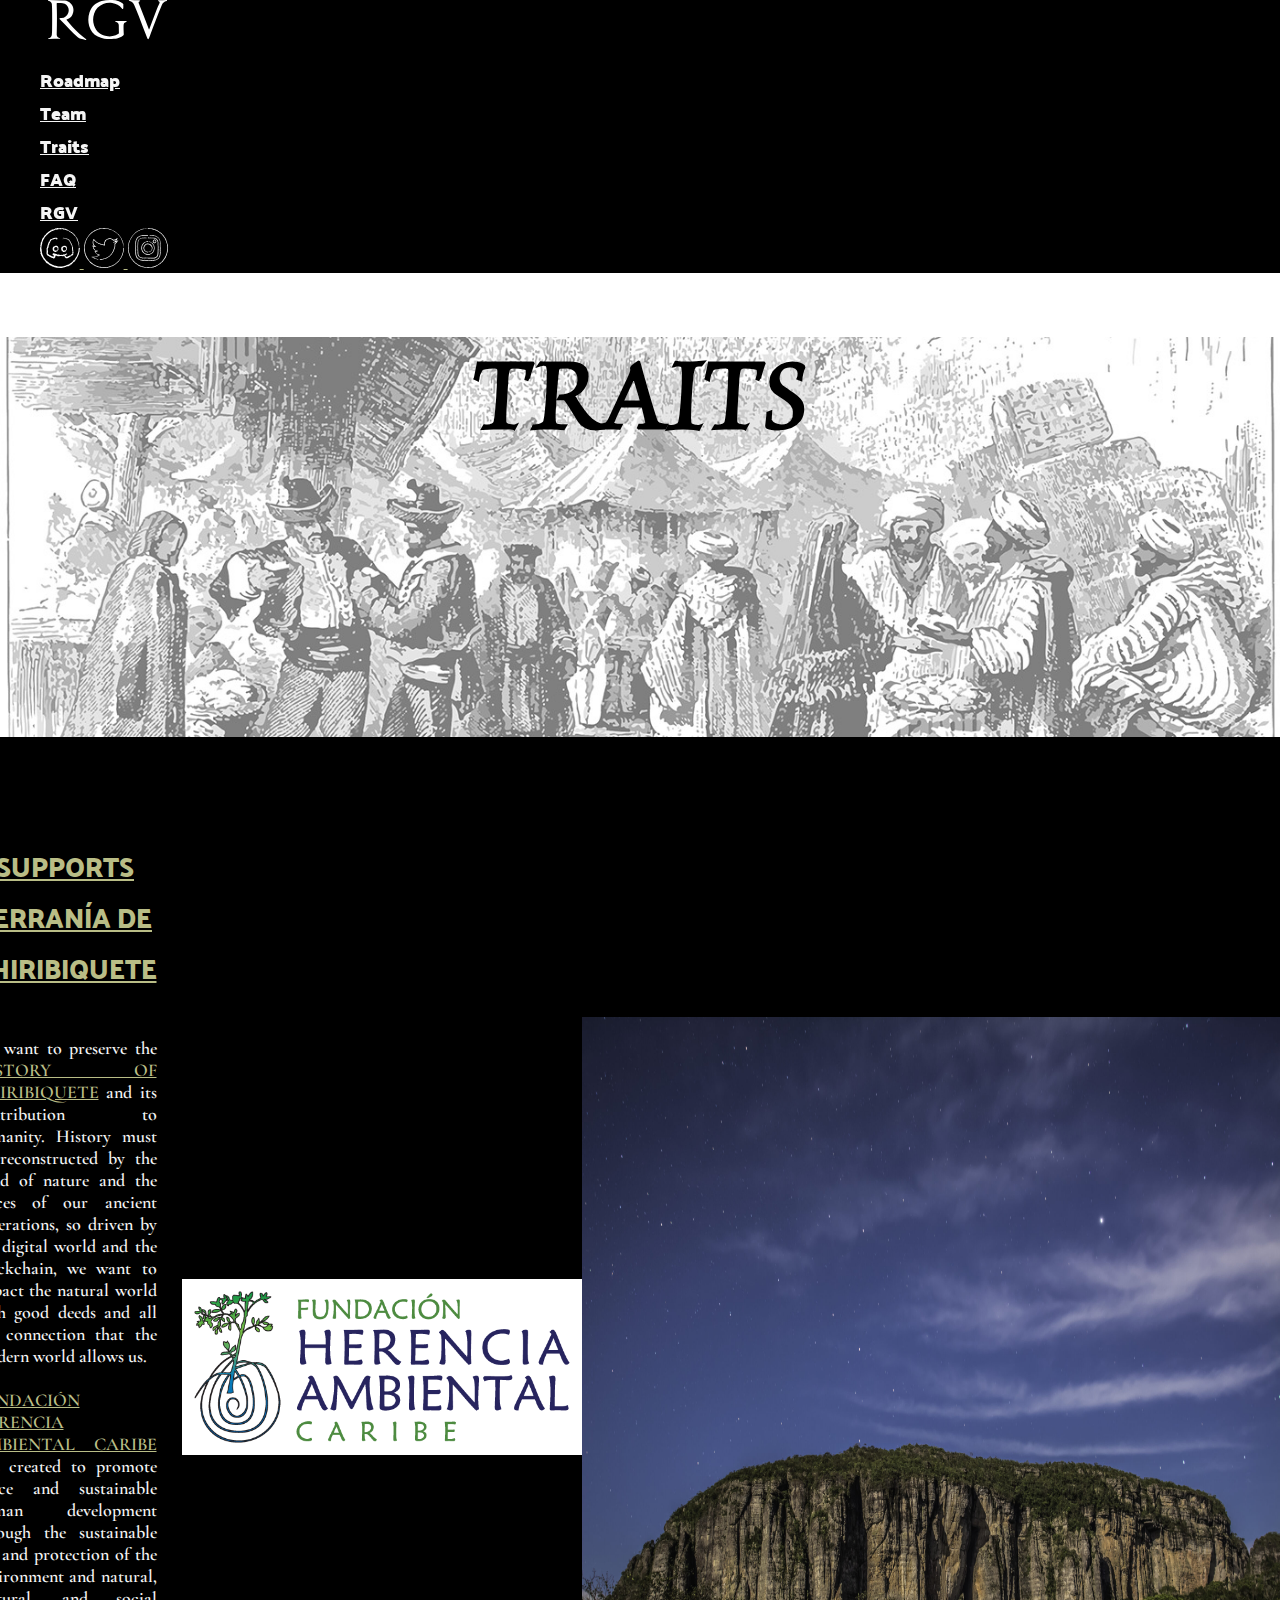
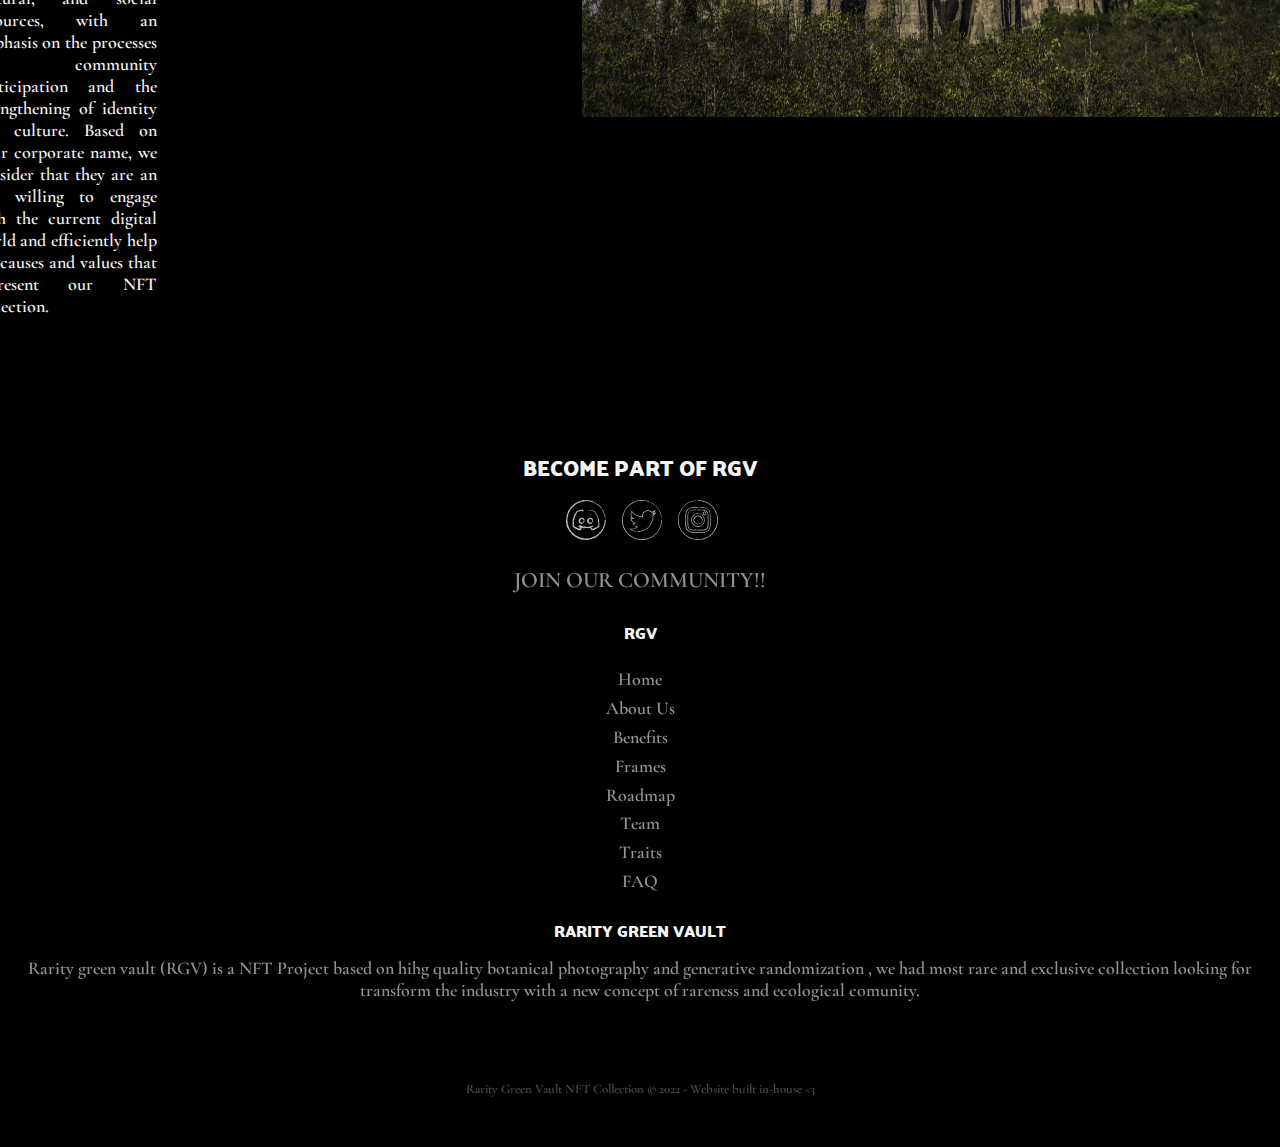
<file: traits.html>
<!DOCTYPE html>
<html lang="en">
<head>
    <meta charset="UTF-8">
    <meta http-equiv="X-UA-Compatible" content="IE=edge">
    <meta name="viewport" content="width=device-width, initial-scale=1.0">
    <meta name="description" content="Mint &amp; spread love with this NFT collection and support charity conserve nature and native species!">
    <meta name="keywords" content="NFT, Love, Passion, flowers, Orchid, Ethereum, Art, Collectible, Collection, Chiribiquete">
    <link rel="preconnect" href="https://fonts.googleapis.com">
    <link rel="preconnect" href="https://fonts.gstatic.com" crossorigin>
    <link href="https://fonts.googleapis.com/css2?family=Cormorant+Garamond&family=Luxurious+Roman&family=Palanquin+Dark&display=swap" rel="stylesheet"><link href="https://cdn.jsdelivr.net/npm/bootstrap@5.2.0-beta1/dist/css/bootstrap.min.css" rel="stylesheet" integrity="sha384-0evHe/X+R7YkIZDRvuzKMRqM+OrBnVFBL6DOitfPri4tjfHxaWutUpFmBp4vmVor" crossorigin="anonymous">
    <link rel="stylesheet" href="/style.css">
    <meta name="author" content="j4c0b0_bl4nd0n">
    <link rel="icon" href="/img/iconA.jpg" >
    <title>Rarity Green Vault NFT Collection</title>

</head>
    
<body>
    <header class="sticky-top">
        <nav class="navbar navbar-expand-xxxl" style="background-color:black;">
            <a class="navbar-brand" href="/index.html">
                <img src="/img/LOGO_RGV.svg" alt="RARITY GREEN VAULT" height="40px" class="d-inline-block align-text-top">
            </a>
            <ul class="nav justify-content-center"  style="position: sticky; top:0;">
                <li class="nav-item">
                    <a class="nav-link" href="/roadmap.html">Roadmap</a>
                </li>
                <li class="nav-item">
                    <a class="nav-link" href="/team.html">Team</a>
                </li>
                <!--
                <li class="nav-item">
                    <a class="nav-link" href="#">Analitycs</a>
                </li>
                -->
                <li class="nav-item">
                    <a class="nav-link" href="/traits.html">Traits</a>
                </li>
                <li class="nav-item">
                    <a class="nav-link" href="/faq.html">FAQ</a>
                </li>
                <li class="nav-item">
                    <a class="nav-link" href="/index.html">RGV</a>
                </li>
                <li class="nav-item">
                    <a href="" target="_blank">
                        <img src="/img/logo_discord.svg" alt="RGV DISCORD" height="40px" class="d-inline-block align-text-top">
                    </a>
                    <a href="https://twitter.com/RarityGreen" target="_blank">
                        <img src="/img/logo_twitter.svg" alt="RGV TWITTER" height="40px" class="d-inline-block align-text-top">
                    </a>
                    <a href="https://www.instagram.com/raritygreenvault7777/" target="_blank">
                        <img src="/img/logo_IG.svg" alt="RGV INSTAGRAM" height="40px" class="d-inline-block align-text-top">
                    </a>
                </li>
            </ul>
        </nav>
    </header>

        <section-traits>
            <div class="cover-traits d-flex flex-column justify-content-center align-items-center" id="traits">
                <h1 style="text-align: center; font-size: 6rem">
                    TRAITS
                </h1>
            </div>
            <div class="row row-cols-12 container-traits" style="background-color: black; color: whitesmoke;">
                <div class="col-12 col-sm-8 col-md-8 col-lg-5 text-roadMap">
                    <div>
                        <h2 style="text-align: center;"><a href="https://herenciaambiental.org/parque-nacional-natural-serrania-de-chiribiquete/" target="_blank">SUPPORTS SERRANÍA DE CHIRIBIQUETE</a></h2>
                        <br>
                        <p>
                            We want to preserve the <a href="https://en.wikipedia.org/wiki/Chiribiquete_National_Park" target="_blank"> HISTORY OF CHIRIBIQUETE</a> and its contribution to humanity.
                            History must be reconstructed by the hand of nature and the traces of our ancient generations, so driven by the digital world and the blockchain, we want to impact the natural world with good deeds and all the connection that the modern world allows us.
                            <br><br>
                            <a href="https://herenciaambiental.org/la-fundacion/" target="_blank">FUNDACIÓN HERENCIA AMBIENTAL CARIBE</a> was created to promote peace and sustainable human development through the sustainable use and protection of the environment and natural, cultural, and social resources, with an emphasis on the processes of community participation and the strengthening of identity and culture.
Based on their corporate name, we consider that they are an ally willing to engage with the current digital world and efficiently help the causes and values that represent our NFT collection.
                        </p>
                    </div>
                </div>
                <div class="col-12 col-lg-7">
                    <div class="row row-cols-12 container-roadMap">
                        <img src="/img/fundacion-herencia-ambiental_logo-640x282-1.png" class="align-items-center img-fluid" alt="FUNDACIÓN HERENCIA AMBIENTAL CARIBE" width="400" style="background-color: white; color: whitesmoke">
                        <img src="/img/09-_DSC1089-scaled.jpg" class="align-items-center img-fluid" alt="SERRANÍA DE CHIRIBIQUETE" width="700" height="700">
                    </div>
                </div>
            </div>
        </section-traits>

        <div class="footer">
            <footer>
                <div class="container">
                    <div class="row">
                        <div class="col-sm-6 col-md-3 item">
                            <h3 style="font-size: 22px;">BECOME PART OF RGV</h3>
                            <div class="col item social mb-3">
                                <a href="" target="_blank">
                                    <img src="/img/logo_discord.svg" alt="RGV DISCORD" height="40px" class="d-inline-block align-text-top">
                                </a>
                                <a href="https://twitter.com/RarityGreen" target="_blank">
                                    <img src="/img/logo_twitter.svg" alt="RGV TWITTER" height="40px" class="d-inline-block align-text-top">
                                </a>
                                <a href="https://www.instagram.com/raritygreenvault7777/" target="_blank">
                                    <img src="/img/logo_IG.svg" alt="RGV INSTAGRAM" height="40px" class="d-inline-block align-text-top">
                                </a>
                            </div>
                            <ul>
                                <li>
                                <p>JOIN OUR COMMUNITY!!</p>    
                                </li>
                            </ul>
                        </div>
                        <div class="col-sm-6 col-md-3 item">
                            <h3>RGV</h3>
                            <ul>
                                <li><a href="/index.html">Home</a></li>
                                <li><a href="/index.html#about">About Us</a></li>
                                <li><a href="/index.html#benefits">Benefits</a></li>
                                <li><a href="/index.html#frames">Frames</a></li>
                                <li><a href="/roadmap.html">Roadmap</a></li>
                                <li><a href="/team.html">Team</a></li>
                                <!--
                                <li><a href="#">License</a></li>
                                <li><a href="#">Analitycs</a></li>
                                -->
                                <li><a href="/traits.html">Traits</a></li>
                                <li><a href="/faq.html">FAQ</a></li>
                            </ul>
                        </div>
                        <div class="col-md-6 item text">
                            <h3>RARITY GREEN VAULT</h3>
                            <p>Rarity green vault  (RGV) is  a NFT Project based on hihg quality botanical photography and generative randomization , we had most rare and exclusive collection looking for transform the industry with a new concept of rareness and ecological comunity.</p>
                        </div>
                    </div>
                    <p class="copyright">Rarity Green Vault NFT Collection © 2022 - Website built in-house <3</p>
                </div>
            </footer>
        </div>
            <script src="https://cdn.jsdelivr.net/npm/bootstrap@5.2.0-beta1/dist/js/bootstrap.bundle.min.js" integrity="sha384-pprn3073KE6tl6bjs2QrFaJGz5/SUsLqktiwsUTF55Jfv3qYSDhgCecCxMW52nD2" crossorigin="anonymous"></script>
    </body>
</html>
</file>
<file: style.css>
/* fuentes
font-family: 'Cormorant Garamond', serif;
font-family: 'Luxurious Roman', cursive;
font-family: 'Palanquin Dark', sans-serif;
*/

body {
    margin: 0em;
    font-family: 'Cormorant Garamond', serif;
    font-weight: 600;
    font-size: large;
    text-align: justify;
}

p {
    margin: 0em;
    font-family: 'Cormorant Garamond', serif;
    font-weight: 600;
    font-size: large;
}

h1 {
    font-family: 'Luxurious Roman', cursive;
    font-style: 700;
}

h2,h3,h4,h5,h6 {
    font-family: 'Palanquin Dark', sans-serif;
    font-weight: 600;
}

a {
    color: #B9BD86;
}

/* mouse over link */
a:hover {
    color: olive;
}
  
/* selected link */
a:active {
    color: olive;
}

.button {
    background-color: whitesmoke;
    border: 2px solid black;
    color: black;
    padding: 16px 32px;
    text-align: center;
    text-decoration: none;
    display: inline-block;
    font-size: 16px;
    margin: 4px 2px;
    transition-duration: 0.4s;
    cursor: pointer;
    font-family: 'Ubuntu Condensed', sans-serif;
    border-radius: 8px;
}

.button1:hover {
    background-color: olive;
    color: whitesmoke;
}

.navbar-brand {
    padding-left: 3rem;
}

.nav {
    --bs-link-hover-color: olive;
}

.nav-link {
    color: whitesmoke;
    font-weight: 700;
    font-family: 'Palanquin Dark', sans-serif;
}

.cover {
    height: 900px;
    color: whitesmoke;
    background-image: url(/img/cover.jpg);
    background-size: cover;
    background-position: center;
}

.img_logo {
    min-width: 100px !important;
    height: auto !important;
    padding: 40px;
}

.cover-aboutUs {
    height: 400px;
    color: whitesmoke;
    background-image: url(/img/cover_aboutUs.jpg);
    background-size: cover;
    background-position: center;
}

.container-aboutUs {
    margin-left: 0px;
    margin-right: 0px;
    font-size: 40px;
}

.cover p {
    word-spacing: 15px;
}

.cover-small {
    height: 275px;
}

.cover-medium {
    height: 400px;
}

.text-aboutUs {
    padding-top: 50px;
    padding-right: 40px;
    padding-bottom: 50px;
    padding-left: 40px
}

.img-aboutUs {
    text-align: center;
    padding-top: 50px;
    padding-right: 65px;
    padding-bottom: 50px;
    padding-left: 65px
}

.cover-frames {
    height: 400px;
    color: whitesmoke;
    background-image: url(/img/cover_frames.jpg);
    background-size: cover;
    background-position: center;
}

.container-frames1 {
    padding-left: 65px;
    padding-right: 65px;
    padding-top: 50px;
    padding-bottom: 50px;
    margin-left: 0px;
    margin-right: 0px;
}

.container-frames2 {
    padding-left: 65px;
    padding-right: 65px;
    padding-bottom: 50px;
    margin-left: 0px;
    margin-right: 0px;
}

.text-frames {
    padding-top: 50px;
}

.cover-benefits {
    height: 400px;
    color: black;
    background-image: url(/img/cover_benefits.jpg);
    background-size: cover;
    background-position: center;
}

.card {
    padding-top: 1rem;
    border: 0 !important;
    box-shadow: 0 4px 6px -1px rgba(0, 0, 0, 0.1), 0 2px 4px -1px rgba(0, 0, 0, 0.06);
}

.card-title {
    min-height: 3rem;
}

.card-text {
    min-height: 12rem;
}

.cover-roadMap {
    height: 400px;
    color: black;
    background-image: url(/img/cover_roadMap.jpg);
    background-size: cover;
    background-position: center;
}

.container-roadMap {
    margin-left: 0px;
    margin-right: 0px;
    padding-left: 25px;
    padding-right: 25px;
    padding-top: 50px;
    padding-bottom: 50px;
    display: flex;
    justify-content: center;
    align-items: center;
}

.img-map {
    display: flex;
    justify-content: center;
    align-items: center;
    object-fit: scale-down;
    width: auto;
    padding-top: 30px;
    padding-bottom: 30px;
    height: 800px;
    background-image: url(/img/roadMap.jpg);
    background-size:contain;
    background-position: center;
    background-repeat: no-repeat;

}

.text-roadMap {
    padding-top: 30px;
    padding-bottom: 30px;

}

.cover-seed {
    height: 400px;
    color: black;
    background-image: url(/img/cover_seed.jpg);
    background-size: cover;
    background-position: center;
}

.container-seed {
    padding-left: 65px;
    padding-right: 65px;
    padding-top: 50px;
    padding-bottom: 50px;
    margin-left: 0px;
    margin-right: 0px;
}

.text-seed {
    padding-top: 50px;
    padding-bottom: 50px;
    padding-right: 0px;
    padding-left: 0px
}

.container_button {
    padding-top: 70px;
    padding-bottom: 30px;
    padding-right: 0px;
    padding-left: 0px
}

.cover-team {
    height: 400px;
    color: black;
    background-image: url(/img/cover_team.jpg);
    background-size: cover;
    background-position: center;
}

.card-text-team {
    min-height: 15rem;
}

.cover-faq {
    height: 400px;
    color: black;
    background-image: url(/img/cover_faq.jpg);
    background-size: cover;
    background-position: center;
}

.container-faq {
    display: flex;
    justify-content: center;
    align-items: center;

    width: 100%;
    max-width: 80rem;
    padding: 0 1.5rem;
    padding-top: 30px;
    padding-bottom: 30px;
}
  
  .accordion-item{
    background-color: #000000;
    border-radius: .4rem;
  }
  
  .accordion-item hr{
    border: 1px solid rgba(255, 255, 255, 0.5);
  }
  
  .accordion-link{
    font-size: 1.6rem;
    color: rgba(255,255,255,.8);
    text-decoration: none;
    background-color: #000000;
    width: 100%;
    display: flex;
    align-items: center;
    justify-content: space-between;
    padding: 1rem 0;
  }
  
  .accordion-link h3{
    font-weight:500;
    font-size: 20px;
  }
  
  .accordion-link i{
    color: #e7d5ff;
    padding: .5rem;
    
  }
  
  .accordion-link ul{
    display:flex;
    align-items: flex-end;
    list-style-type: none;
    margin-left: 25px;
  }
  
  .accordion-link li{
    font-size: 10px;
    color: rgba(255, 255, 255, 0.4);
    padding: 0 0 1px 5px;
  }
  
  .accordion-link div{
    display: flex;
  }
  
  .accordion-link .ion-md-arrow-down{
    display: none;
  }
  
  .answer{
    max-height: 0;
    overflow: hidden;
    position: relative;
    background-color: #000;
    transition: max-height 650ms;
  }
  
  
  
  .answer p{
    color: #fff;
    font-size: 15px;
    padding: 2rem;
    
  }
  
  .accordion-item:target .answer{
    max-height: 20rem;
  }
  
  .accordion-item:target .accordion-link .ion-md-arrow-forward{
    display: none
  }
  
  .accordion-item:target .accordion-link .ion-md-arrow-down{
    display: block;
  }

  .cover-traits {
    height: 400px;
    color: black;
    background-image: url(/img/cover_traits.jpg);
    background-size: cover;
    background-position: center;
}

.container-traits {
    margin-left: 0px;
    margin-right: 0px;
    padding-left: 65px;
    padding-right: 65px;
    padding-top: 50px;
    padding-bottom: 50px;
    display: flex;
    justify-content: center;
    align-items: center;
}

.img-map {
    display: flex;
    justify-content: center;
    align-items: center;
    object-fit: scale-down;
    width: auto;
    padding-top: 30px;
    padding-bottom: 30px;
    height: 800px;
    background-image: url(/img/roadMap.jpg);
    background-size:contain;
    background-position: center;
    background-repeat: no-repeat;

}

.text-traits {
    padding-top: 30px;
    padding-bottom: 30px;

}

.footer {
    padding:50px 0;
    color: whitesmoke;
    background-color:black;
}

.footer h3 {
    margin-top:0;
    margin-bottom:12px;
    font-weight:bold;
    font-size:16px;
}

.footer ul {
    padding:0;
    list-style:none;
    line-height:1.6;
    font-size:18px;
    margin-bottom:0;
}

.footer ul p {
    color:inherit;
    text-decoration:none;
    opacity:0.6;
    font-size: 22px;
}

.footer ul a {
    color:inherit;
    text-decoration:none;
    opacity:0.6;
}

.footer ul a:hover {
    opacity:0.8;
}

@media (max-width:767px) {

    .footer .item:not(.social) {
        text-align:center;
        padding-bottom:20px;
    }
}

.footer .item.text {
    margin-bottom:36px;
}

@media (max-width:767px) {
    .footer .item.text {
    margin-bottom:0;
    }
}

.footer .item.text p {
    opacity:0.6;
    margin-bottom:0;
}

.footer .item.social {
    text-align:center;
}

@media (max-width:991px) {
    .footer .item.social {
    text-align:center;
    margin-top:20px;
    }
}

.footer .item.social > a {
    font-size:20px;
    width:36px;
    height:36px;
    line-height:36px;
    display:inline-block;
    text-align:center;
    border-radius:50%;
    margin:0 8px;
    color:whitesmoke;
    opacity:0.75;
}

.footer .item.social > a:hover {
    opacity:0.9;
}

.footer .copyright {
    text-align:center;
    padding-top:24px;
    opacity:0.3;
    font-size:13px;
    margin-bottom:0;
}    

.footer .item:not(.social) {
    text-align:center;
    padding-bottom:20px;
}
</file>
